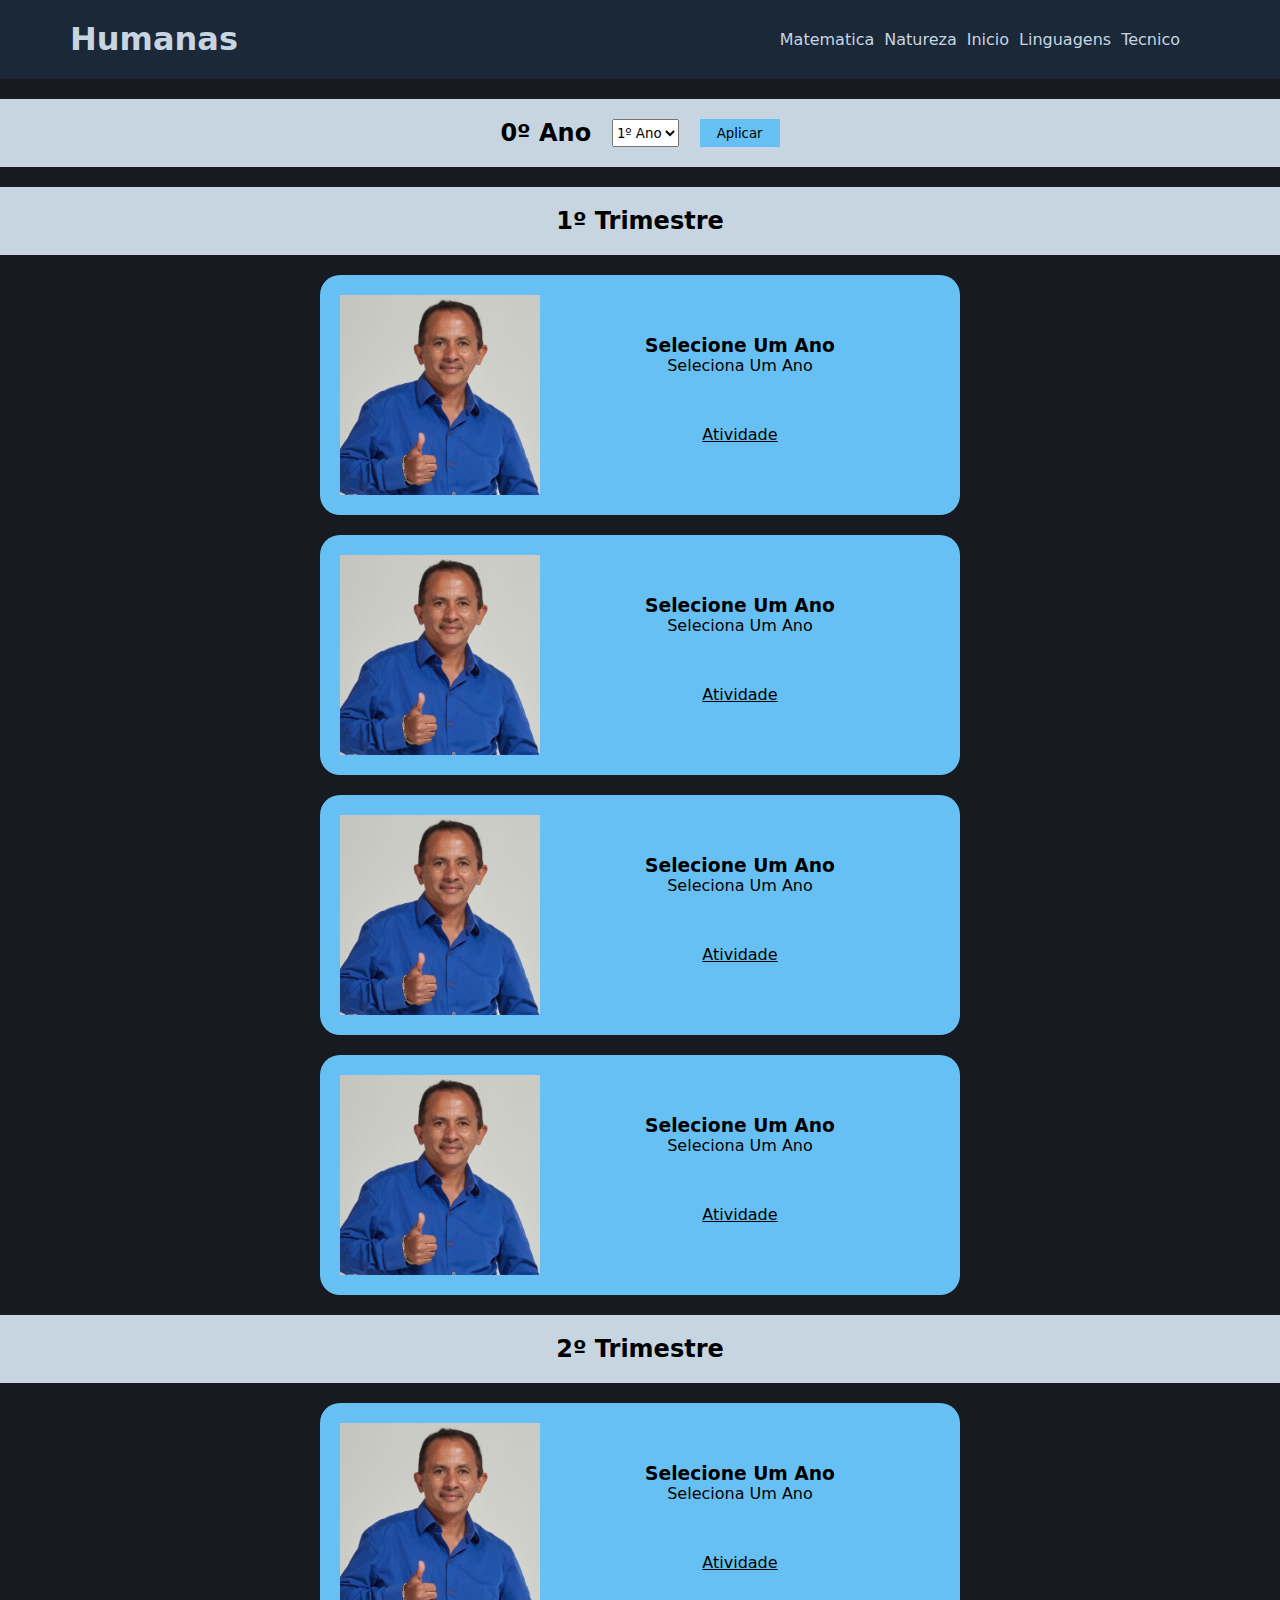
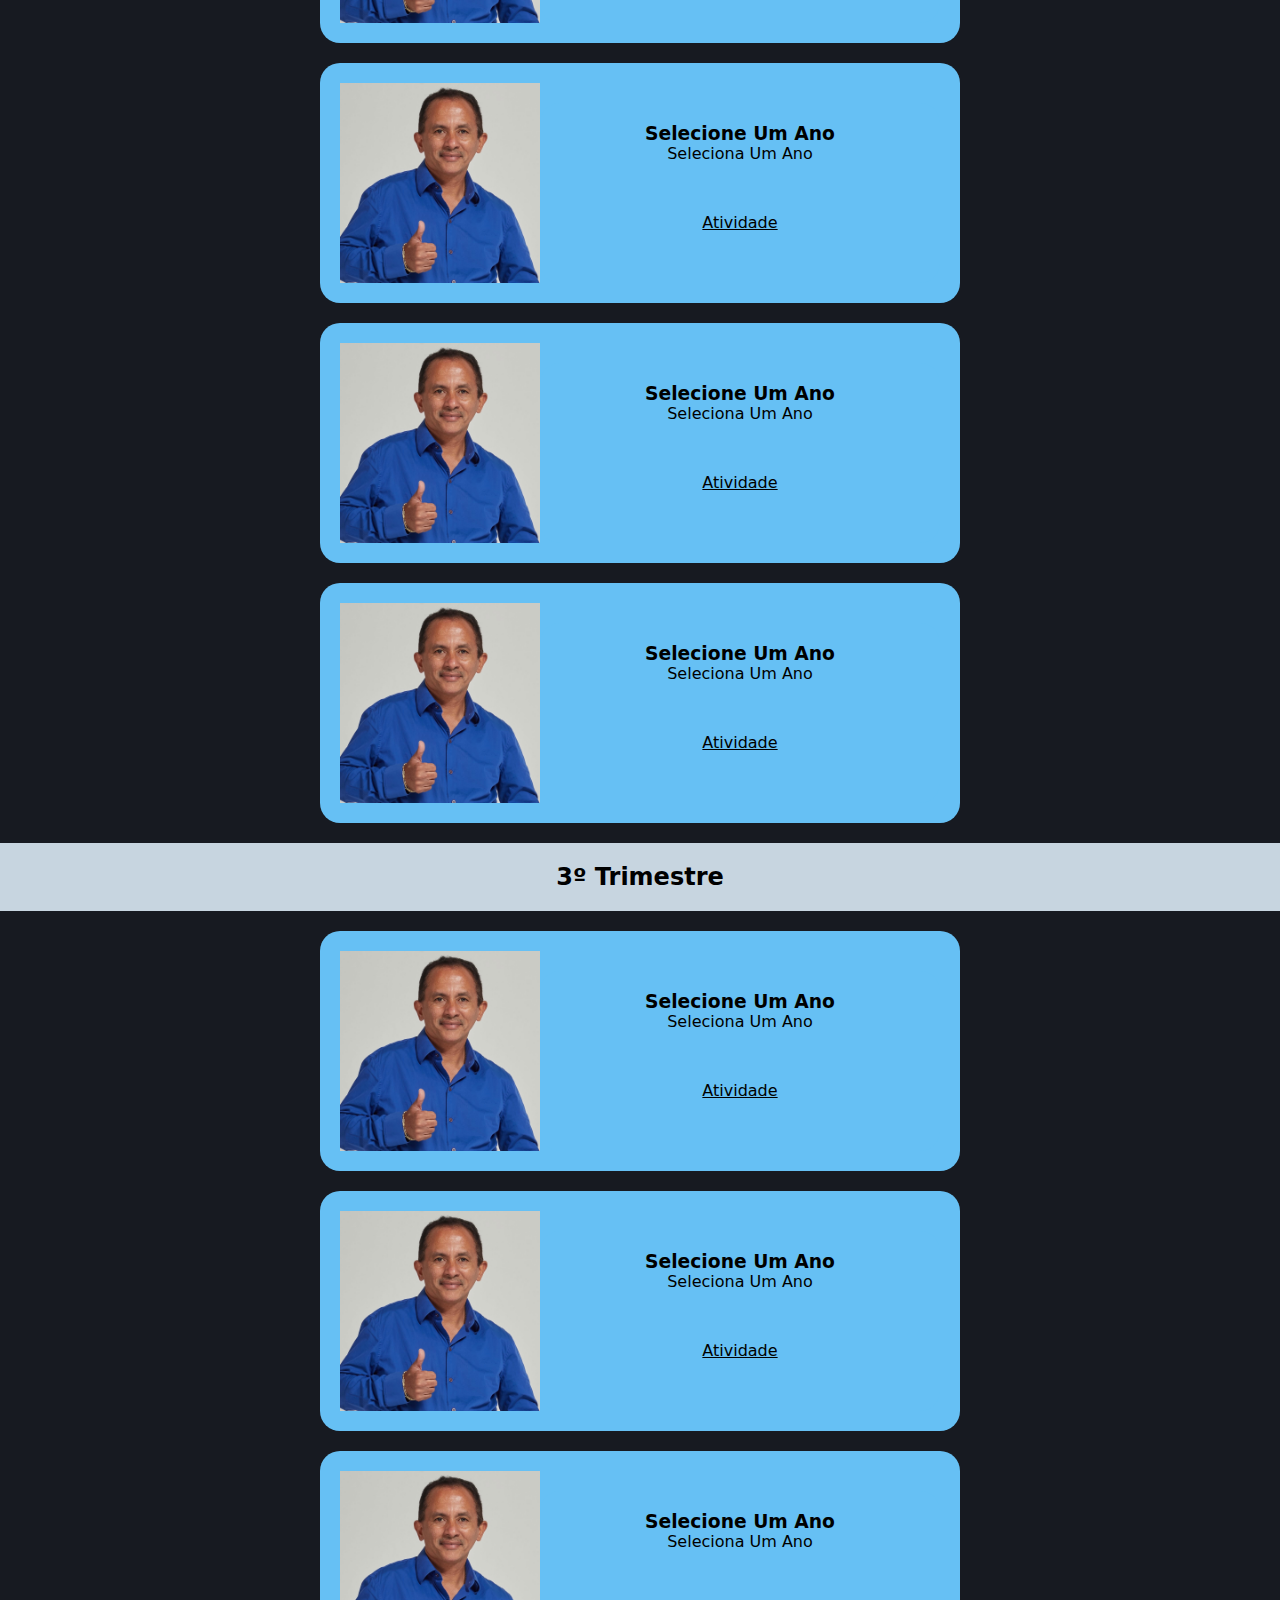
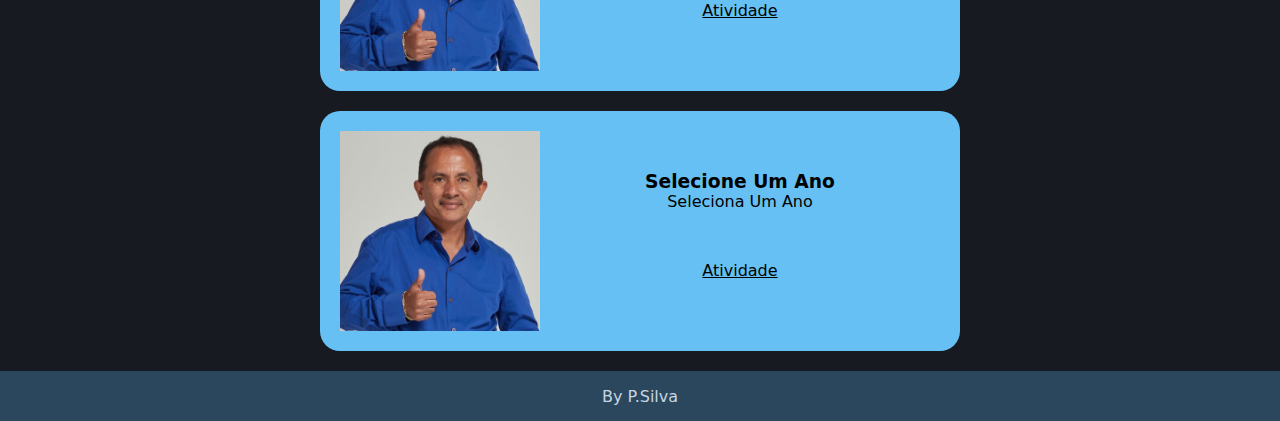
<file: paginas/Humanas.html>
<!DOCTYPE html>
<html lang="pt-br">
<head>
    <meta charset="UTF-8">
    <meta name="viewport" content="width=device-width, initial-scale=1.0">
    <title>Matematica</title>
    <link rel="stylesheet" href="../CSS/StyleHu.css">
    <script src="../JavaScript/ScriptHu.js"></script>
</head>
<body>
    <header class="Header">
        <h1>Humanas</h1>
        <div class="Links">
            <a href="./Matematica.html">Matematica</a>
            <a href="./Natureza.html">Natureza</a>
            <a href="../index.html">Inicio</a>
            <a href="./Linguagens.html">Linguagens</a>
            <a href="./Tecnico.html">Tecnico</a>
        </div>
    </header>

    <!--Separação 01-->

    <section class="Separation">
        <div>
        <h2 id="Ano">0º Ano</h2>

        <select name="" id="Anos">
            <Option value="opcao1">1º Ano</Option>
            <Option value="opcao2">2º Ano</Option>
            <Option value="opcao3">3º Ano</Option>
        </select>

        <button onclick="Ano()">Aplicar</button>

        </div>

    </section>

    <section class="Separation">
        <h2>1º Trimestre</h2>
    </section>

    <!--Atividade 01-->

    <section class="Atv">
        <div>
            <img id="Atv01_Img" src="../assets/Test.jpg" alt="">
            <div>
                <h3 id="Atv01_Titulo">Selecione Um Ano</h3>
                <p id="Atv01_Paragrafo">Seleciona Um Ano</p>
                <a id="Atv01_A" href="" target="_blank">Atividade</a>
            </div>
        </div>
    </section>
    
    <!--Atividade 02-->

    <section class="Atv">
        <div>
            <img id="Atv02_Img" src="../assets/Test.jpg" alt="">
            <div>
                <h3 id="Atv02_Titulo">Selecione Um Ano</h3>
                <p id="Atv02_Paragrafo">Seleciona Um Ano</p>
                <a id="Atv02_A" href="" target="_blank">Atividade</a>
            </div>
        </div>
    </section>

    <!--Atividade 03-->

    <section class="Atv">
        <div>
            <img id="Atv03_Img" src="../assets/Test.jpg" alt="">
            <div>
                <h3 id="Atv03_Titulo">Selecione Um Ano</h3>
                <p id="Atv03_Paragrafo">Seleciona Um Ano</p>
                <a id="Atv03_A" href="" target="_blank">Atividade</a>
            </div>
        </div>
    </section>

    <!--Atividade 04-->

    <section class="Atv">
        <div>
            <img id="Atv04_Img" src="../assets/Test.jpg" alt="">
            <div>
                <h3 id="Atv04_Titulo">Selecione Um Ano</h3>
                <p id="Atv04_Paragrafo">Seleciona Um Ano</p>
                <a id="Atv04_A" href="" target="_blank">Atividade</a>
            </div>
        </div>
    </section>
    
    <!--Separação 02-->

    <section class="Separation">
        <h2>2º Trimestre</h2>
    </section>
    
    <!--Atividade 05-->

    <section class="Atv">
        <div>
            <img id="Atv05_Img" src="../assets/Test.jpg" alt="">
            <div>
                <h3 id="Atv05_Titulo">Selecione Um Ano</h3>
                <p id="Atv05_Paragrafo">Seleciona Um Ano</p>
                <a id="Atv05_A" href="" target="_blank">Atividade</a>
            </div>
        </div>
    </section>
    
    <!--Atividade 06-->

    <section class="Atv">
        <div>
            <img id="Atv06_Img" src="../assets/Test.jpg" alt="">
            <div>
                <h3 id="Atv06_Titulo">Selecione Um Ano</h3>
                <p id="Atv06_Paragrafo">Seleciona Um Ano</p>
                <a id="Atv06_A" href="" target="_blank">Atividade</a>
            </div>
        </div>
    </section>

    <!--Atividade 07-->

    <section class="Atv">
        <div>
            <img id="Atv07_Img" src="../assets/Test.jpg" alt="">
            <div>
                <h3 id="Atv07_Titulo">Selecione Um Ano</h3>
                <p id="Atv07_Paragrafo">Seleciona Um Ano</p>
                <a id="Atv07_A" href="" target="_blank">Atividade</a>
            </div>
        </div>
    </section>

    <!--Atividade 08-->

    <section class="Atv">
        <div>
            <img id="Atv08_Img" src="../assets/Test.jpg" alt="">
            <div>
                <h3 id="Atv08_Titulo">Selecione Um Ano</h3>
                <p id="Atv08_Paragrafo">Seleciona Um Ano</p>
                <a id="Atv08_A" href="" target="_blank">Atividade</a>
            </div>
        </div>
    </section>
    
    <!--Separação 03-->

    <section class="Separation">
        <h2>3º Trimestre</h2>
    </section>

    <!--Atividade 09-->

    <section class="Atv">
        <div>
            <img id="Atv09_Img" src="../assets/Test.jpg" alt="">
            <div>
                <h3 id="Atv09_Titulo">Selecione Um Ano</h3>
                <p id="Atv09_Paragrafo">Seleciona Um Ano</p>
                <a id="Atv09_A" href="" target="_blank">Atividade</a>
            </div>
        </div>
    </section>
    
    <!--Atividade 10-->

    <section class="Atv">
        <div>
            <img id="Atv10_Img" src="../assets/Test.jpg" alt="">
            <div>
                <h3 id="Atv10_Titulo">Selecione Um Ano</h3>
                <p id="Atv10_Paragrafo">Seleciona Um Ano</p>
                <a id="Atv10_A" href="" target="_blank">Atividade</a>
            </div>
        </div>
    </section>
    
    <!--Atividade 11-->

    <section class="Atv">
        <div>
            <img id="Atv11_Img" src="../assets/Test.jpg" alt="">
            <div>
                <h3 id="Atv11_Titulo">Selecione Um Ano</h3>
                <p id="Atv11_Paragrafo">Seleciona Um Ano</p>
                <a id="Atv11_A" href="" target="_blank">Atividade</a>
            </div>
        </div>
    </section>

    <!--Atividade 12-->

    <section class="Atv">
        <div>
            <img id="Atv12_Img" src="../assets/Test.jpg" alt="">
            <div>
                <h3 id="Atv12_Titulo">Selecione Um Ano</h3>
                <p id="Atv12_Paragrafo">Seleciona Um Ano</p>
                <a id="Atv12_A" href="" target="_blank">Atividade</a>
            </div>
        </div>
    </section>




    <!--Footer--> 

    <footer class="Footer">
        <p>By P.Silva</p>
    </footer>
</body>
</html>
</file>
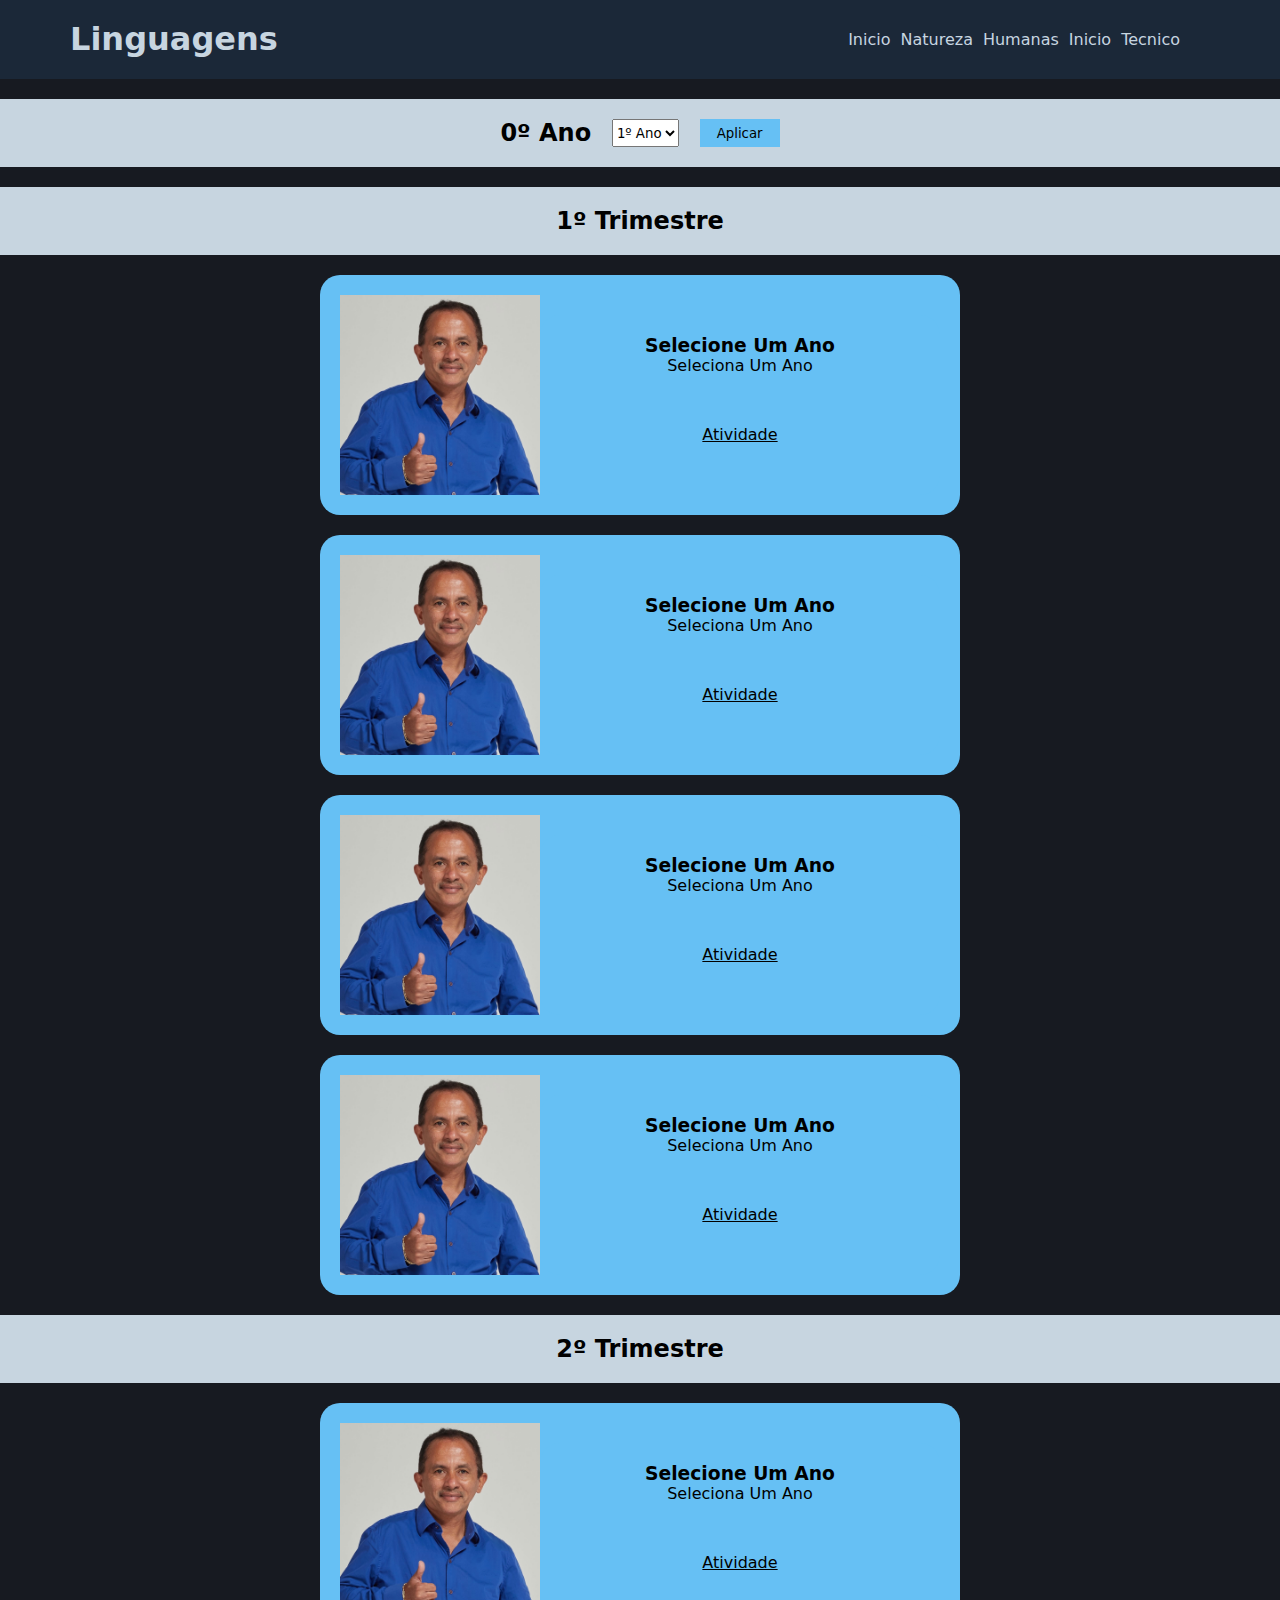
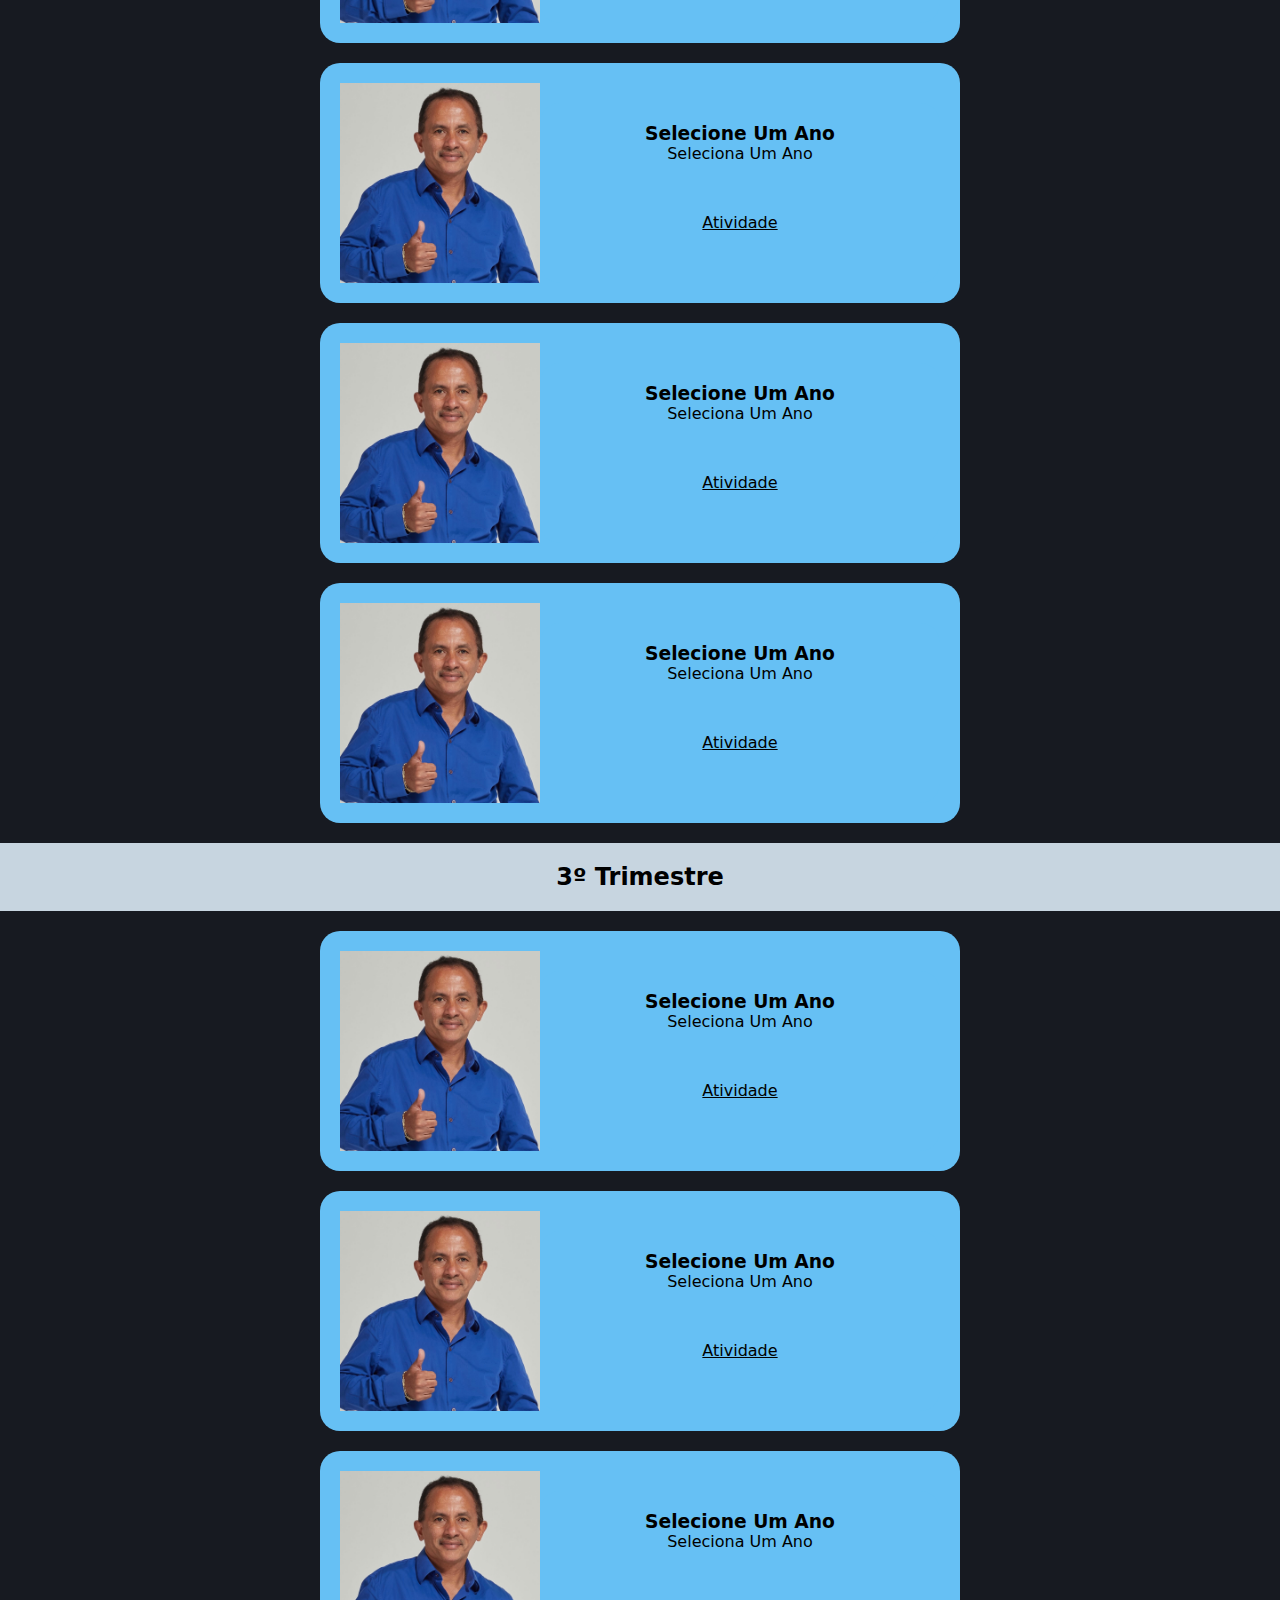
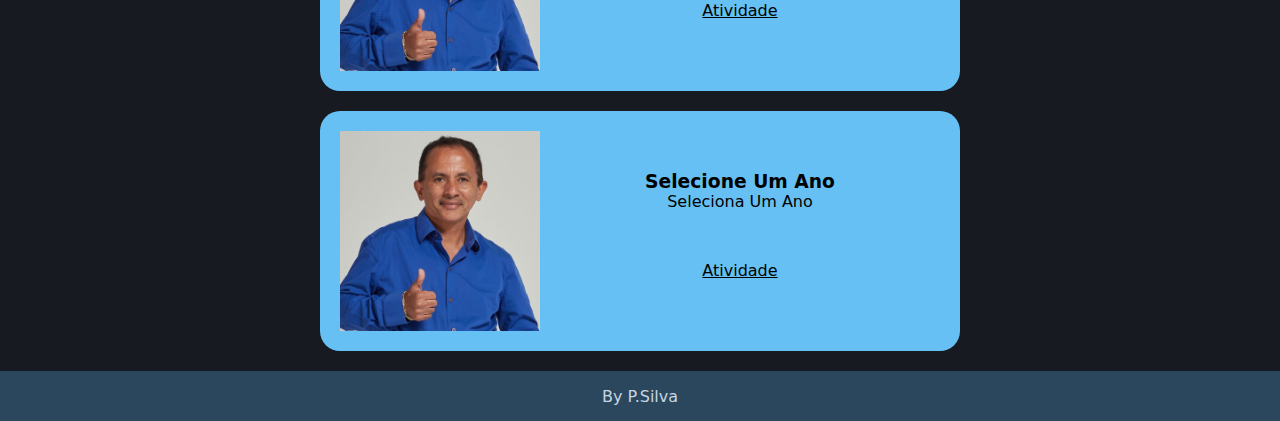
<file: paginas/Linguagens.html>
<!DOCTYPE html>
<html lang="pt-br">
<head>
    <meta charset="UTF-8">
    <meta name="viewport" content="width=device-width, initial-scale=1.0">
    <title>Matematica</title>
    <link rel="stylesheet" href="../CSS/StyleLin.css">
    <script src="../JavaScript/ScriptLin.js"></script>
</head>
<body>
    <header class="Header">
        <h1>Linguagens</h1>
        <div class="Links">
            <a href="../index.html">Inicio</a>
            <a href="./Natureza.html">Natureza</a>
            <a href="./Humanas.html">Humanas</a>
            <a href="../index.html">Inicio</a>
            <a href="./Tecnico.html">Tecnico</a>
        </div>
    </header>

    <!--Separação 01-->

    <section class="Separation">
        <div>
        <h2 id="Ano">0º Ano</h2>

        <select name="" id="Anos">
            <Option value="opcao1">1º Ano</Option>
            <Option value="opcao2">2º Ano</Option>
            <Option value="opcao3">3º Ano</Option>
        </select>

        <button onclick="Ano()">Aplicar</button>

        </div>

    </section>

    <section class="Separation">
        <h2>1º Trimestre</h2>
    </section>

    <!--Atividade 01-->

    <section class="Atv">
        <div>
            <img id="Atv01_Img" src="../assets/Test.jpg" alt="">
            <div>
                <h3 id="Atv01_Titulo">Selecione Um Ano</h3>
                <p id="Atv01_Paragrafo">Seleciona Um Ano</p>
                <a id="Atv01_A" href="" target="_blank">Atividade</a>
            </div>
        </div>
    </section>
    
    <!--Atividade 02-->

    <section class="Atv">
        <div>
            <img id="Atv02_Img" src="../assets/Test.jpg" alt="">
            <div>
                <h3 id="Atv02_Titulo">Selecione Um Ano</h3>
                <p id="Atv02_Paragrafo">Seleciona Um Ano</p>
                <a id="Atv02_A" href="" target="_blank">Atividade</a>
            </div>
        </div>
    </section>

    <!--Atividade 03-->

    <section class="Atv">
        <div>
            <img id="Atv03_Img" src="../assets/Test.jpg" alt="">
            <div>
                <h3 id="Atv03_Titulo">Selecione Um Ano</h3>
                <p id="Atv03_Paragrafo">Seleciona Um Ano</p>
                <a id="Atv03_A" href="" target="_blank">Atividade</a>
            </div>
        </div>
    </section>

    <!--Atividade 04-->

    <section class="Atv">
        <div>
            <img id="Atv04_Img" src="../assets/Test.jpg" alt="">
            <div>
                <h3 id="Atv04_Titulo">Selecione Um Ano</h3>
                <p id="Atv04_Paragrafo">Seleciona Um Ano</p>
                <a id="Atv04_A" href="" target="_blank">Atividade</a>
            </div>
        </div>
    </section>
    
    <!--Separação 02-->

    <section class="Separation">
        <h2>2º Trimestre</h2>
    </section>
    
    <!--Atividade 05-->

    <section class="Atv">
        <div>
            <img id="Atv05_Img" src="../assets/Test.jpg" alt="">
            <div>
                <h3 id="Atv05_Titulo">Selecione Um Ano</h3>
                <p id="Atv05_Paragrafo">Seleciona Um Ano</p>
                <a id="Atv05_A" href="" target="_blank">Atividade</a>
            </div>
        </div>
    </section>
    
    <!--Atividade 06-->

    <section class="Atv">
        <div>
            <img id="Atv06_Img" src="../assets/Test.jpg" alt="">
            <div>
                <h3 id="Atv06_Titulo">Selecione Um Ano</h3>
                <p id="Atv06_Paragrafo">Seleciona Um Ano</p>
                <a id="Atv06_A" href="" target="_blank">Atividade</a>
            </div>
        </div>
    </section>

    <!--Atividade 07-->

    <section class="Atv">
        <div>
            <img id="Atv07_Img" src="../assets/Test.jpg" alt="">
            <div>
                <h3 id="Atv07_Titulo">Selecione Um Ano</h3>
                <p id="Atv07_Paragrafo">Seleciona Um Ano</p>
                <a id="Atv07_A" href="" target="_blank">Atividade</a>
            </div>
        </div>
    </section>

    <!--Atividade 08-->

    <section class="Atv">
        <div>
            <img id="Atv08_Img" src="../assets/Test.jpg" alt="">
            <div>
                <h3 id="Atv08_Titulo">Selecione Um Ano</h3>
                <p id="Atv08_Paragrafo">Seleciona Um Ano</p>
                <a id="Atv08_A" href="" target="_blank">Atividade</a>
            </div>
        </div>
    </section>
    
    <!--Separação 03-->

    <section class="Separation">
        <h2>3º Trimestre</h2>
    </section>

    <!--Atividade 09-->

    <section class="Atv">
        <div>
            <img id="Atv09_Img" src="../assets/Test.jpg" alt="">
            <div>
                <h3 id="Atv09_Titulo">Selecione Um Ano</h3>
                <p id="Atv09_Paragrafo">Seleciona Um Ano</p>
                <a id="Atv09_A" href="" target="_blank">Atividade</a>
            </div>
        </div>
    </section>
    
    <!--Atividade 10-->

    <section class="Atv">
        <div>
            <img id="Atv10_Img" src="../assets/Test.jpg" alt="">
            <div>
                <h3 id="Atv10_Titulo">Selecione Um Ano</h3>
                <p id="Atv10_Paragrafo">Seleciona Um Ano</p>
                <a id="Atv10_A" href="" target="_blank">Atividade</a>
            </div>
        </div>
    </section>
    
    <!--Atividade 11-->

    <section class="Atv">
        <div>
            <img id="Atv11_Img" src="../assets/Test.jpg" alt="">
            <div>
                <h3 id="Atv11_Titulo">Selecione Um Ano</h3>
                <p id="Atv11_Paragrafo">Seleciona Um Ano</p>
                <a id="Atv11_A" href="" target="_blank">Atividade</a>
            </div>
        </div>
    </section>

    <!--Atividade 12-->

    <section class="Atv">
        <div>
            <img id="Atv12_Img" src="../assets/Test.jpg" alt="">
            <div>
                <h3 id="Atv12_Titulo">Selecione Um Ano</h3>
                <p id="Atv12_Paragrafo">Seleciona Um Ano</p>
                <a id="Atv12_A" href="" target="_blank">Atividade</a>
            </div>
        </div>
    </section>




    <!--Footer--> 

    <footer class="Footer">
        <p>By P.Silva</p>
    </footer>
</body>
</html>
</file>
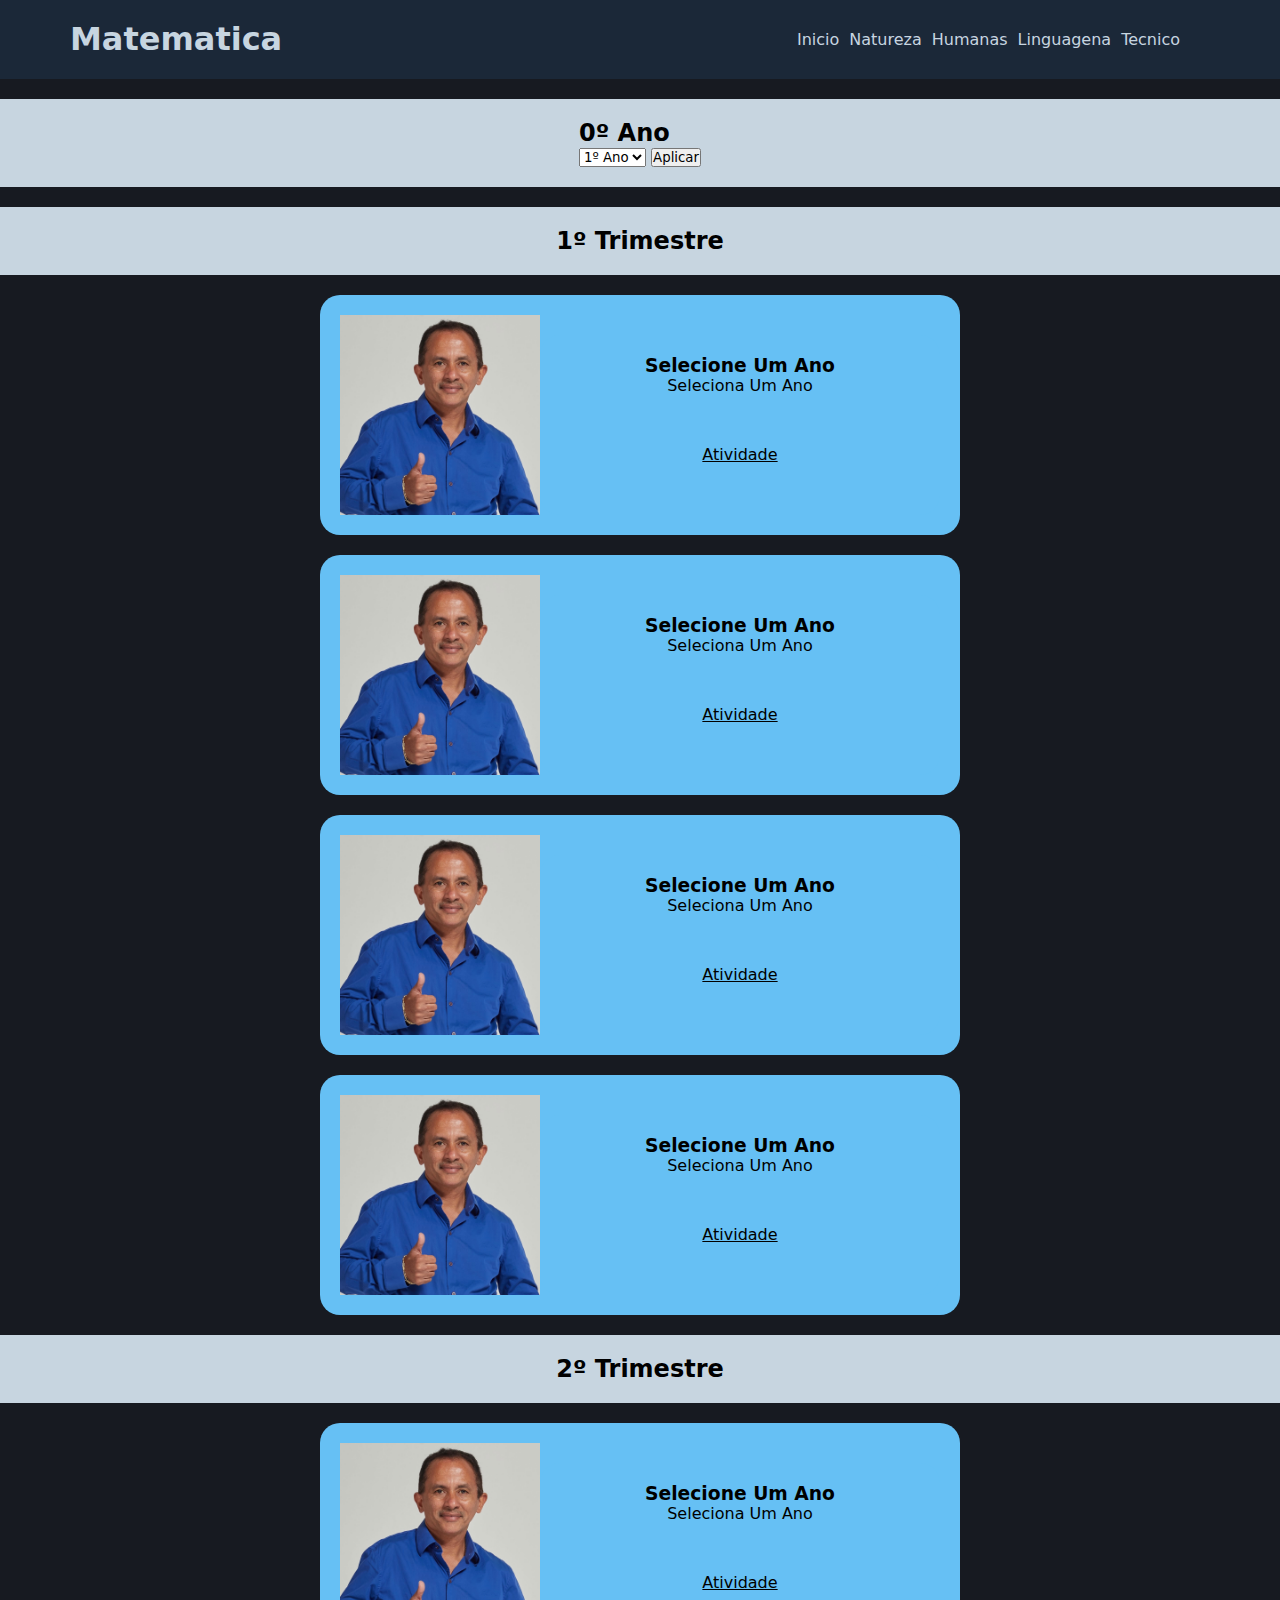
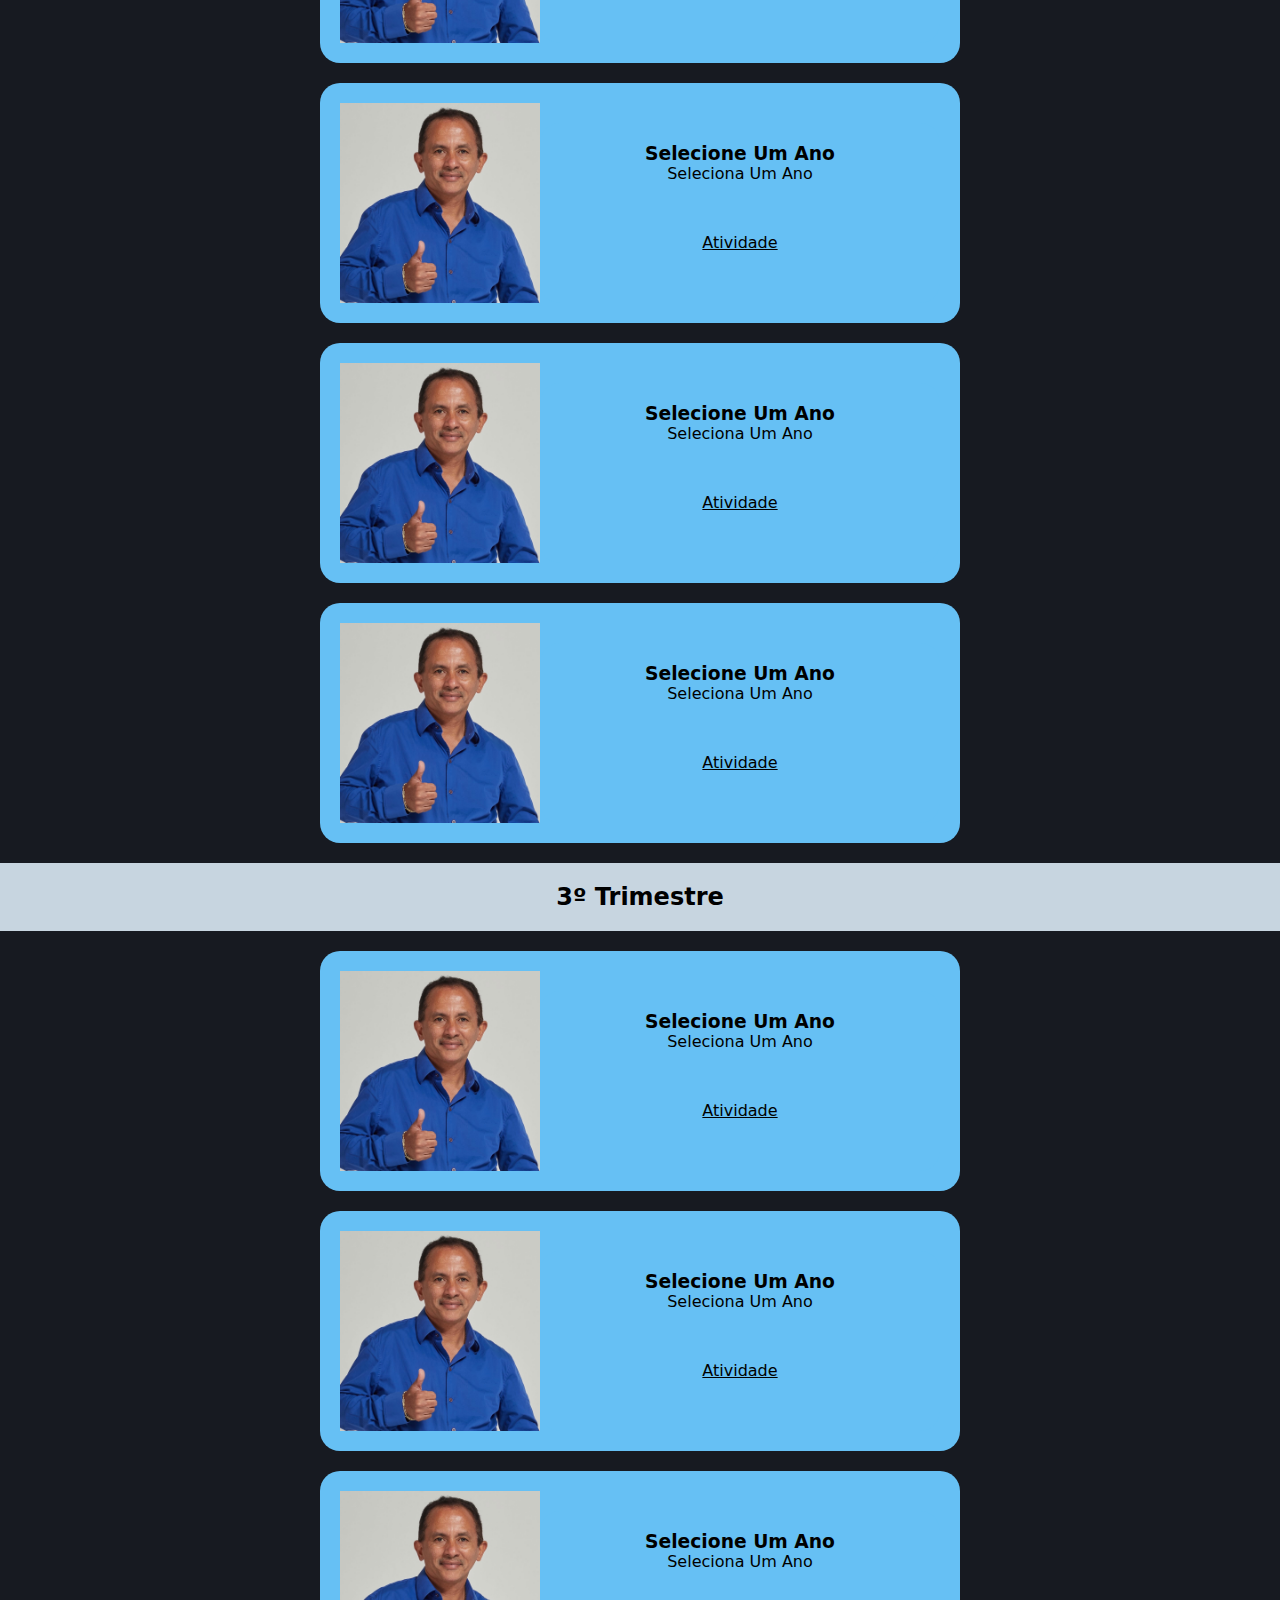
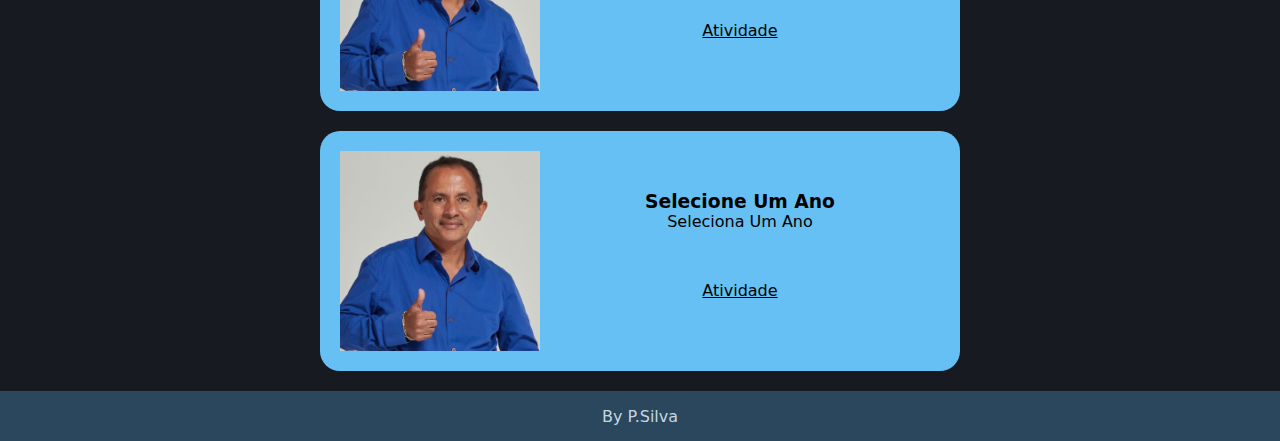
<file: paginas/Matematica.html>
<!DOCTYPE html>
<html lang="pt-br">
<head>
    <meta charset="UTF-8">
    <meta name="viewport" content="width=device-width, initial-scale=1.0">
    <title>Matematica</title>
    <link rel="stylesheet" href="../CSS/StyleMat.css">
    <script src="../JavaScript/ScriptMat.js"></script>
</head>
<body>
    <header class="Header">
        <h1>Matematica</h1>
        <div class="Links">
            <a href="../index.html">Inicio</a>
            <a href="./Natureza.html">Natureza</a>
            <a href="./Humanas.html">Humanas</a>
            <a href="./Linguagens.html">Linguagena</a>
            <a href="./Tecnico.html">Tecnico</a>
        </div>
    </header>

    <!--Separação 01-->

    <section class="Separation">
        <div>
        <h2 id="Ano">0º Ano</h2>

        <select name="" id="Anos">
            <Option value="opcao1">1º Ano</Option>
            <Option value="opcao2">2º Ano</Option>
            <Option value="opcao3">3º Ano</Option>
        </select>

        <button onclick="Ano()">Aplicar</button>

        </div>

    </section>

    <section class="Separation">
        <h2>1º Trimestre</h2>
    </section>

    <!--Atividade 01-->

    <section class="Atv">
        <div>
            <img id="Atv01_Img" src="../assets/Test.jpg" alt="">
            <div>
                <h3 id="Atv01_Titulo">Selecione Um Ano</h3>
                <p id="Atv01_Paragrafo">Seleciona Um Ano</p>
                <a id="Atv01_A" href="" target="_blank">Atividade</a>
            </div>
        </div>
    </section>
    
    <!--Atividade 02-->

    <section class="Atv">
        <div>
            <img id="Atv02_Img" src="../assets/Test.jpg" alt="">
            <div>
                <h3 id="Atv02_Titulo">Selecione Um Ano</h3>
                <p id="Atv02_Paragrafo">Seleciona Um Ano</p>
                <a id="Atv02_A" href="" target="_blank">Atividade</a>
            </div>
        </div>
    </section>

    <!--Atividade 03-->

    <section class="Atv">
        <div>
            <img id="Atv03_Img" src="../assets/Test.jpg" alt="">
            <div>
                <h3 id="Atv03_Titulo">Selecione Um Ano</h3>
                <p id="Atv03_Paragrafo">Seleciona Um Ano</p>
                <a id="Atv03_A" href="" target="_blank">Atividade</a>
            </div>
        </div>
    </section>

    <!--Atividade 04-->

    <section class="Atv">
        <div>
            <img id="Atv04_Img" src="../assets/Test.jpg" alt="">
            <div>
                <h3 id="Atv04_Titulo">Selecione Um Ano</h3>
                <p id="Atv04_Paragrafo">Seleciona Um Ano</p>
                <a id="Atv04_A" href="" target="_blank">Atividade</a>
            </div>
        </div>
    </section>
    
    <!--Separação 02-->

    <section class="Separation">
        <h2>2º Trimestre</h2>
    </section>
    
    <!--Atividade 05-->

    <section class="Atv">
        <div>
            <img id="Atv05_Img" src="../assets/Test.jpg" alt="">
            <div>
                <h3 id="Atv05_Titulo">Selecione Um Ano</h3>
                <p id="Atv05_Paragrafo">Seleciona Um Ano</p>
                <a id="Atv05_A" href="" target="_blank">Atividade</a>
            </div>
        </div>
    </section>
    
    <!--Atividade 06-->

    <section class="Atv">
        <div>
            <img id="Atv06_Img" src="../assets/Test.jpg" alt="">
            <div>
                <h3 id="Atv06_Titulo">Selecione Um Ano</h3>
                <p id="Atv06_Paragrafo">Seleciona Um Ano</p>
                <a id="Atv06_A" href="" target="_blank">Atividade</a>
            </div>
        </div>
    </section>

    <!--Atividade 07-->

    <section class="Atv">
        <div>
            <img id="Atv07_Img" src="../assets/Test.jpg" alt="">
            <div>
                <h3 id="Atv07_Titulo">Selecione Um Ano</h3>
                <p id="Atv07_Paragrafo">Seleciona Um Ano</p>
                <a id="Atv07_A" href="" target="_blank">Atividade</a>
            </div>
        </div>
    </section>

    <!--Atividade 08-->

    <section class="Atv">
        <div>
            <img id="Atv08_Img" src="../assets/Test.jpg" alt="">
            <div>
                <h3 id="Atv08_Titulo">Selecione Um Ano</h3>
                <p id="Atv08_Paragrafo">Seleciona Um Ano</p>
                <a id="Atv08_A" href="" target="_blank">Atividade</a>
            </div>
        </div>
    </section>
    
    <!--Separação 03-->

    <section class="Separation">
        <h2>3º Trimestre</h2>
    </section>

    <!--Atividade 09-->

    <section class="Atv">
        <div>
            <img id="Atv09_Img" src="../assets/Test.jpg" alt="">
            <div>
                <h3 id="Atv09_Titulo">Selecione Um Ano</h3>
                <p id="Atv09_Paragrafo">Seleciona Um Ano</p>
                <a id="Atv09_A" href="" target="_blank">Atividade</a>
            </div>
        </div>
    </section>
    
    <!--Atividade 10-->

    <section class="Atv">
        <div>
            <img id="Atv10_Img" src="../assets/Test.jpg" alt="">
            <div>
                <h3 id="Atv10_Titulo">Selecione Um Ano</h3>
                <p id="Atv10_Paragrafo">Seleciona Um Ano</p>
                <a id="Atv10_A" href="" target="_blank">Atividade</a>
            </div>
        </div>
    </section>
    
    <!--Atividade 11-->

    <section class="Atv">
        <div>
            <img id="Atv11_Img" src="../assets/Test.jpg" alt="">
            <div>
                <h3 id="Atv11_Titulo">Selecione Um Ano</h3>
                <p id="Atv11_Paragrafo">Seleciona Um Ano</p>
                <a id="Atv11_A" href="" target="_blank">Atividade</a>
            </div>
        </div>
    </section>

    <!--Atividade 12-->

    <section class="Atv">
        <div>
            <img id="Atv12_Img" src="../assets/Test.jpg" alt="">
            <div>
                <h3 id="Atv12_Titulo">Selecione Um Ano</h3>
                <p id="Atv12_Paragrafo">Seleciona Um Ano</p>
                <a id="Atv12_A" href="" target="_blank">Atividade</a>
            </div>
        </div>
    </section>




    <!--Footer--> 

    <footer class="Footer">
        <p>By P.Silva</p>
    </footer>
</body>
</html>
</file>
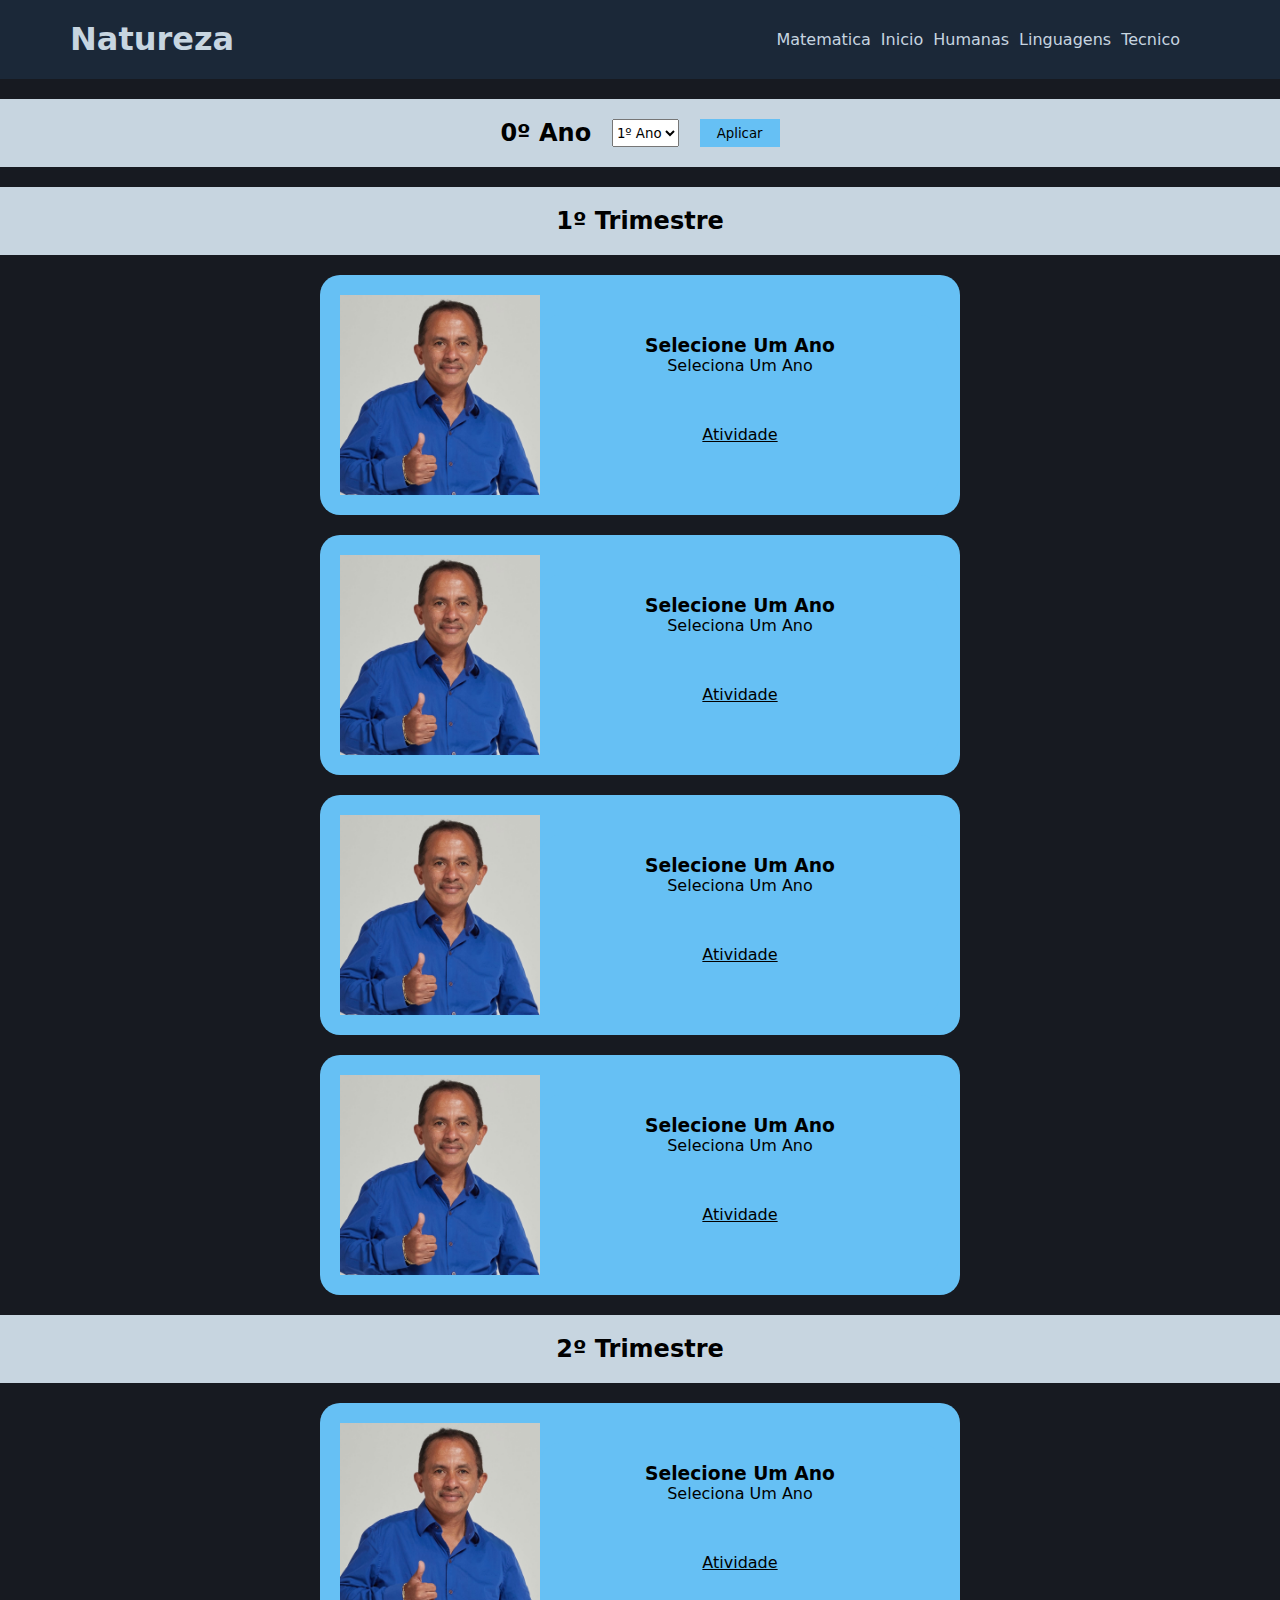
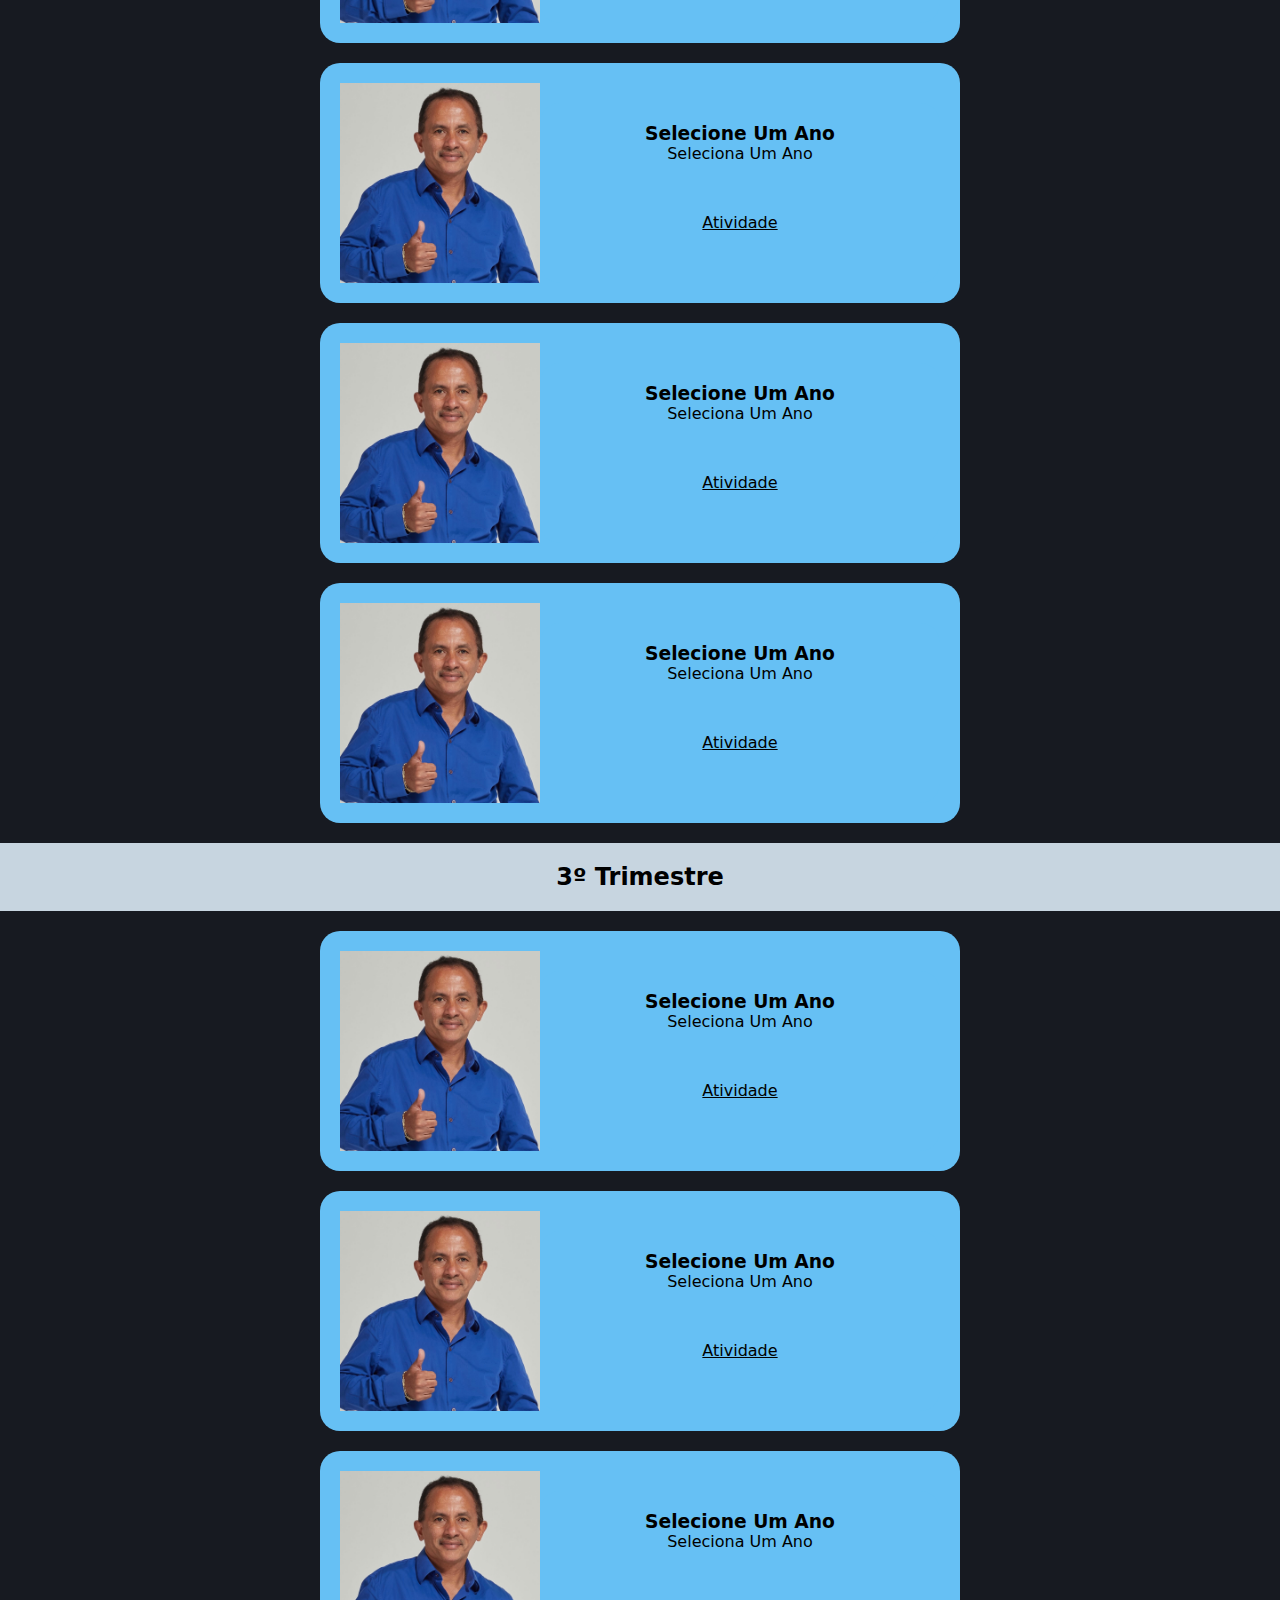
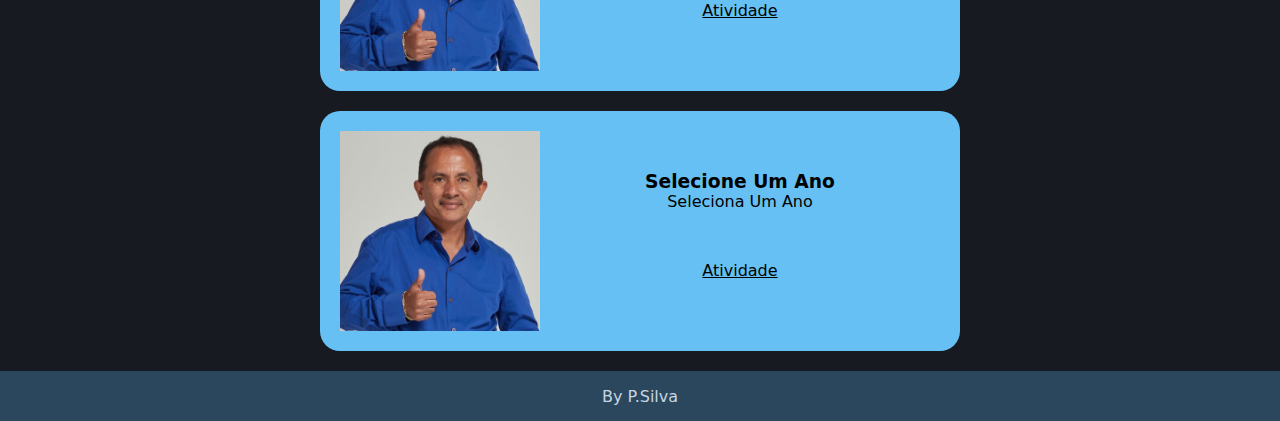
<file: paginas/Natureza.html>
<!DOCTYPE html>
<html lang="pt-br">
<head>
    <meta charset="UTF-8">
    <meta name="viewport" content="width=device-width, initial-scale=1.0">
    <title>Matematica</title>
    <link rel="stylesheet" href="../CSS/StyleNat.css">
    <script src="../JavaScript/ScriptNat.js"></script>
</head>
<body>
    <header class="Header">
        <h1>Natureza</h1>
        <div class="Links">
            <a href="./Matematica.html">Matematica</a>
            <a href="../index.html">Inicio</a>
            <a href="./Humanas.html">Humanas</a>
            <a href="./Linguagens.html">Linguagens</a>
            <a href="./Tecnico.html">Tecnico</a>
        </div>
    </header>

    <!--Separação 01-->

    <section class="Separation">
        <div>
        <h2 id="Ano">0º Ano</h2>

        <select name="" id="Anos">
            <Option value="opcao1">1º Ano</Option>
            <Option value="opcao2">2º Ano</Option>
            <Option value="opcao3">3º Ano</Option>
        </select>

        <button onclick="Ano()">Aplicar</button>

        </div>

    </section>

    <section class="Separation">
        <h2>1º Trimestre</h2>
    </section>

    <!--Atividade 01-->

    <section class="Atv">
        <div>
            <img id="Atv01_Img" src="../assets/Test.jpg" alt="">
            <div>
                <h3 id="Atv01_Titulo">Selecione Um Ano</h3>
                <p id="Atv01_Paragrafo">Seleciona Um Ano</p>
                <a id="Atv01_A" href="" target="_blank">Atividade</a>
            </div>
        </div>
    </section>
    
    <!--Atividade 02-->

    <section class="Atv">
        <div>
            <img id="Atv02_Img" src="../assets/Test.jpg" alt="">
            <div>
                <h3 id="Atv02_Titulo">Selecione Um Ano</h3>
                <p id="Atv02_Paragrafo">Seleciona Um Ano</p>
                <a id="Atv02_A" href="" target="_blank">Atividade</a>
            </div>
        </div>
    </section>

    <!--Atividade 03-->

    <section class="Atv">
        <div>
            <img id="Atv03_Img" src="../assets/Test.jpg" alt="">
            <div>
                <h3 id="Atv03_Titulo">Selecione Um Ano</h3>
                <p id="Atv03_Paragrafo">Seleciona Um Ano</p>
                <a id="Atv03_A" href="" target="_blank">Atividade</a>
            </div>
        </div>
    </section>

    <!--Atividade 04-->

    <section class="Atv">
        <div>
            <img id="Atv04_Img" src="../assets/Test.jpg" alt="">
            <div>
                <h3 id="Atv04_Titulo">Selecione Um Ano</h3>
                <p id="Atv04_Paragrafo">Seleciona Um Ano</p>
                <a id="Atv04_A" href="" target="_blank">Atividade</a>
            </div>
        </div>
    </section>
    
    <!--Separação 02-->

    <section class="Separation">
        <h2>2º Trimestre</h2>
    </section>
    
    <!--Atividade 05-->

    <section class="Atv">
        <div>
            <img id="Atv05_Img" src="../assets/Test.jpg" alt="">
            <div>
                <h3 id="Atv05_Titulo">Selecione Um Ano</h3>
                <p id="Atv05_Paragrafo">Seleciona Um Ano</p>
                <a id="Atv05_A" href="" target="_blank">Atividade</a>
            </div>
        </div>
    </section>
    
    <!--Atividade 06-->

    <section class="Atv">
        <div>
            <img id="Atv06_Img" src="../assets/Test.jpg" alt="">
            <div>
                <h3 id="Atv06_Titulo">Selecione Um Ano</h3>
                <p id="Atv06_Paragrafo">Seleciona Um Ano</p>
                <a id="Atv06_A" href="" target="_blank">Atividade</a>
            </div>
        </div>
    </section>

    <!--Atividade 07-->

    <section class="Atv">
        <div>
            <img id="Atv07_Img" src="../assets/Test.jpg" alt="">
            <div>
                <h3 id="Atv07_Titulo">Selecione Um Ano</h3>
                <p id="Atv07_Paragrafo">Seleciona Um Ano</p>
                <a id="Atv07_A" href="" target="_blank">Atividade</a>
            </div>
        </div>
    </section>

    <!--Atividade 08-->

    <section class="Atv">
        <div>
            <img id="Atv08_Img" src="../assets/Test.jpg" alt="">
            <div>
                <h3 id="Atv08_Titulo">Selecione Um Ano</h3>
                <p id="Atv08_Paragrafo">Seleciona Um Ano</p>
                <a id="Atv08_A" href="" target="_blank">Atividade</a>
            </div>
        </div>
    </section>
    
    <!--Separação 03-->

    <section class="Separation">
        <h2>3º Trimestre</h2>
    </section>

    <!--Atividade 09-->

    <section class="Atv">
        <div>
            <img id="Atv09_Img" src="../assets/Test.jpg" alt="">
            <div>
                <h3 id="Atv09_Titulo">Selecione Um Ano</h3>
                <p id="Atv09_Paragrafo">Seleciona Um Ano</p>
                <a id="Atv09_A" href="" target="_blank">Atividade</a>
            </div>
        </div>
    </section>
    
    <!--Atividade 10-->

    <section class="Atv">
        <div>
            <img id="Atv10_Img" src="../assets/Test.jpg" alt="">
            <div>
                <h3 id="Atv10_Titulo">Selecione Um Ano</h3>
                <p id="Atv10_Paragrafo">Seleciona Um Ano</p>
                <a id="Atv10_A" href="" target="_blank">Atividade</a>
            </div>
        </div>
    </section>
    
    <!--Atividade 11-->

    <section class="Atv">
        <div>
            <img id="Atv11_Img" src="../assets/Test.jpg" alt="">
            <div>
                <h3 id="Atv11_Titulo">Selecione Um Ano</h3>
                <p id="Atv11_Paragrafo">Seleciona Um Ano</p>
                <a id="Atv11_A" href="" target="_blank">Atividade</a>
            </div>
        </div>
    </section>

    <!--Atividade 12-->

    <section class="Atv">
        <div>
            <img id="Atv12_Img" src="../assets/Test.jpg" alt="">
            <div>
                <h3 id="Atv12_Titulo">Selecione Um Ano</h3>
                <p id="Atv12_Paragrafo">Seleciona Um Ano</p>
                <a id="Atv12_A" href="" target="_blank">Atividade</a>
            </div>
        </div>
    </section>




    <!--Footer--> 

    <footer class="Footer">
        <p>By P.Silva</p>
    </footer>
</body>
</html>
</file>
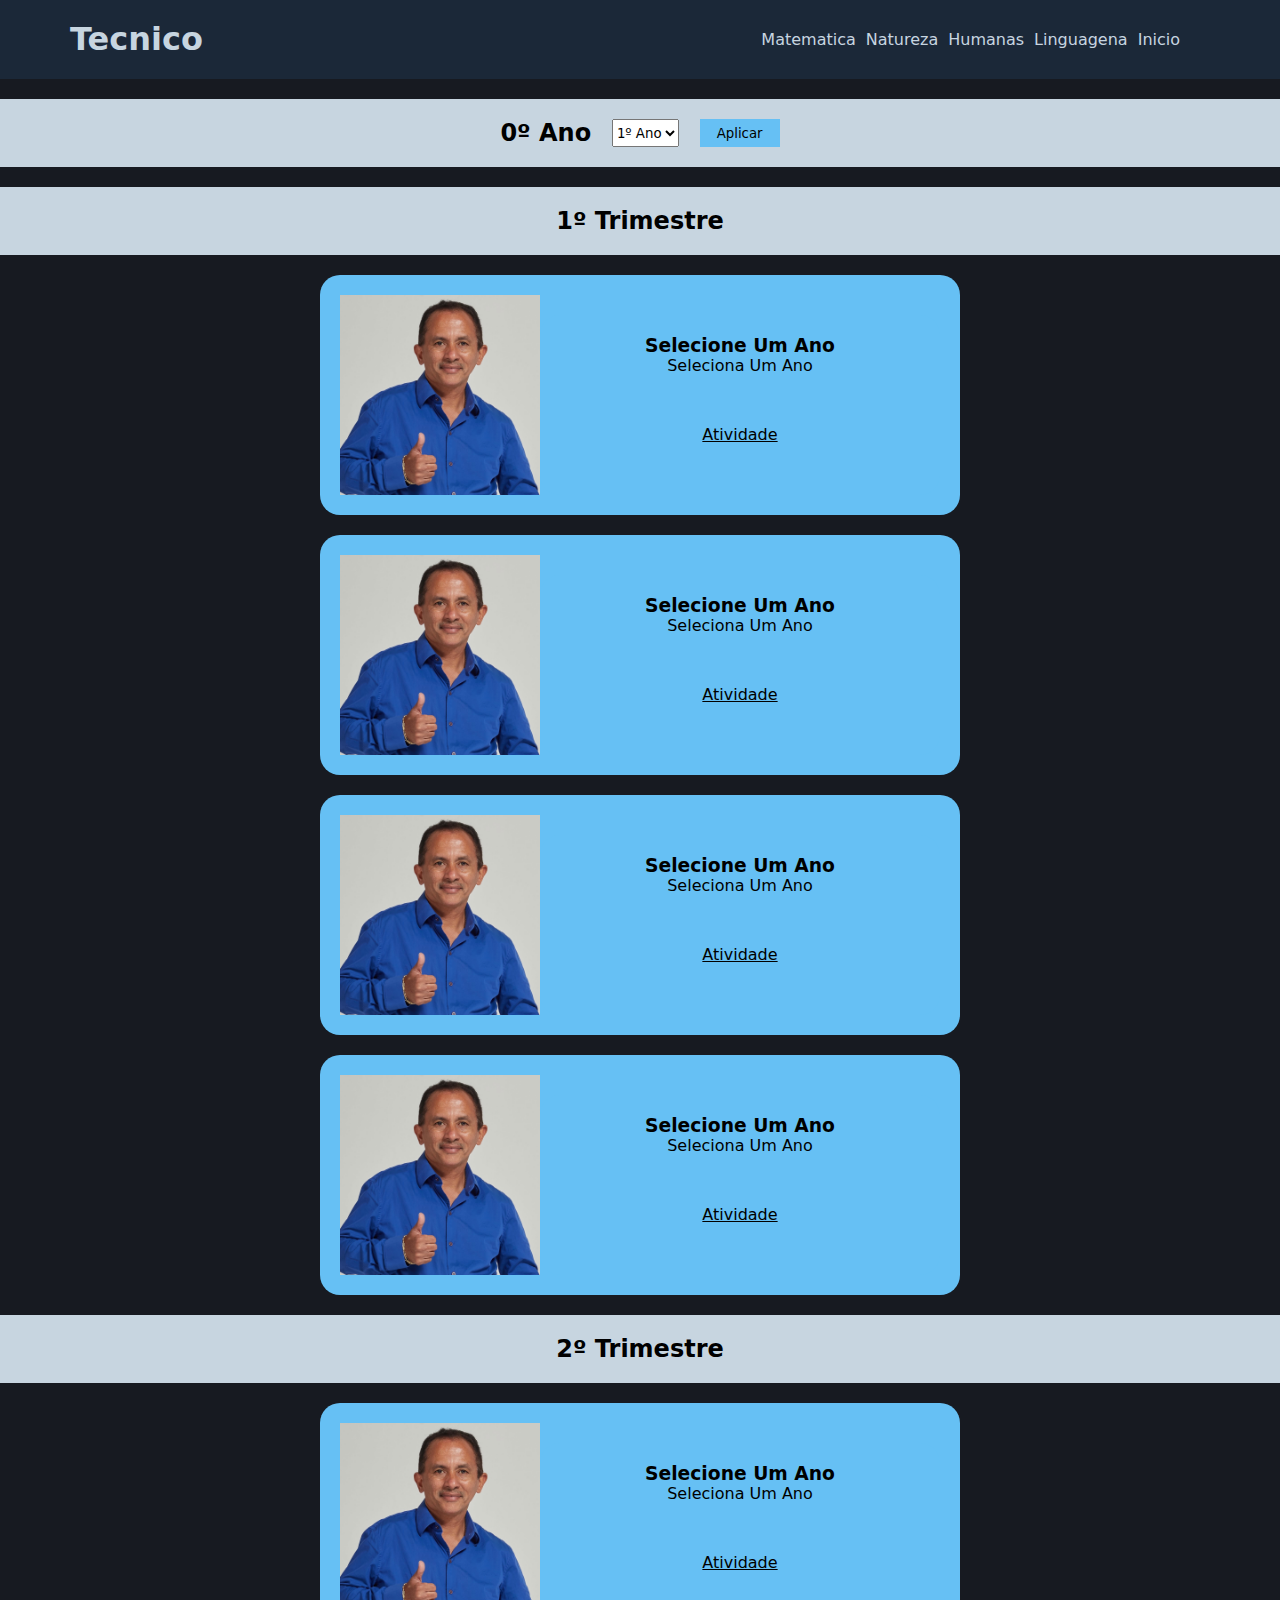
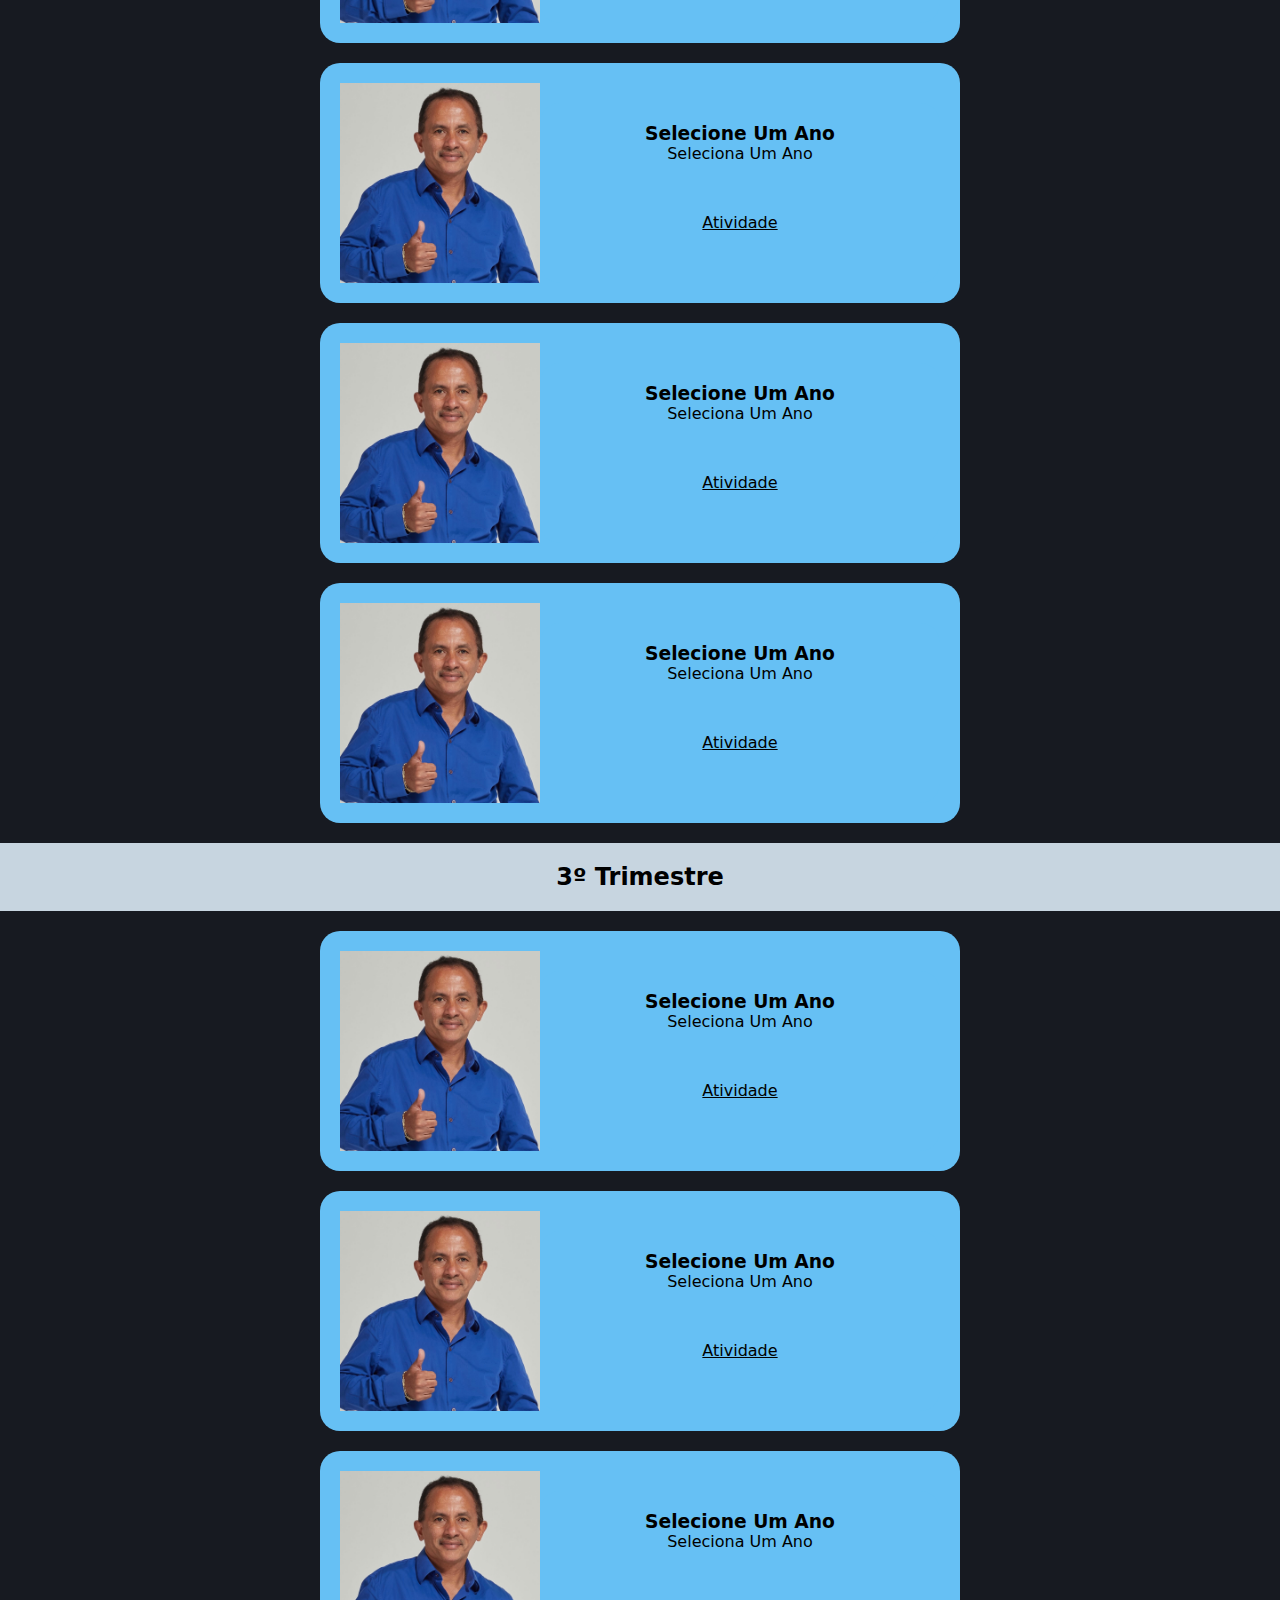
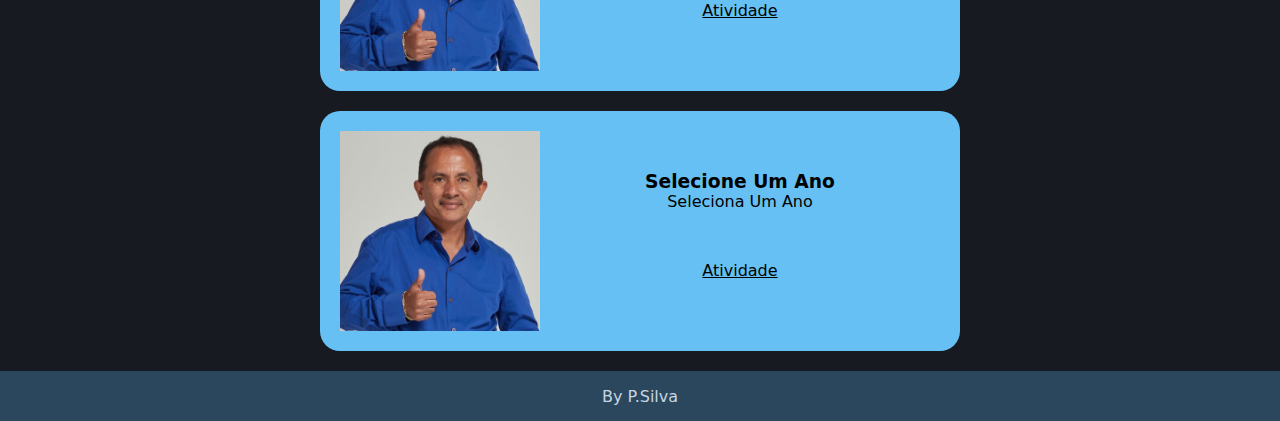
<file: paginas/Tecnico.html>
<!DOCTYPE html>
<html lang="pt-br">
<head>
    <meta charset="UTF-8">
    <meta name="viewport" content="width=device-width, initial-scale=1.0">
    <title>Matematica</title>
    <link rel="stylesheet" href="../CSS/StyleTec.css">
    <script src="../JavaScript/ScriptTec.js"></script>
</head>
<body>
    <header class="Header">
        <h1>Tecnico</h1>
        <div class="Links">
            <a href="./Matematica.html">Matematica</a>
            <a href="./Natureza.html">Natureza</a>
            <a href="./Humanas.html">Humanas</a>
            <a href="./Linguagens.html">Linguagena</a>
            <a href="../index.html">Inicio</a>
        </div>
    </header>

    <!--Separação 01-->

    <section class="Separation">
        <div>
        <h2 id="Ano">0º Ano</h2>

        <select name="" id="Anos">
            <Option value="opcao1">1º Ano</Option>
            <Option value="opcao2">2º Ano</Option>
            <Option value="opcao3">3º Ano</Option>
        </select>

        <button onclick="Ano()">Aplicar</button>

        </div>

    </section>

    <section class="Separation">
        <h2>1º Trimestre</h2>
    </section>

    <!--Atividade 01-->

    <section class="Atv">
        <div>
            <img id="Atv01_Img" src="../assets/Test.jpg" alt="">
            <div>
                <h3 id="Atv01_Titulo">Selecione Um Ano</h3>
                <p id="Atv01_Paragrafo">Seleciona Um Ano</p>
                <a id="Atv01_A" href="" target="_blank">Atividade</a>
            </div>
        </div>
    </section>
    
    <!--Atividade 02-->

    <section class="Atv">
        <div>
            <img id="Atv02_Img" src="../assets/Test.jpg" alt="">
            <div>
                <h3 id="Atv02_Titulo">Selecione Um Ano</h3>
                <p id="Atv02_Paragrafo">Seleciona Um Ano</p>
                <a id="Atv02_A" href="" target="_blank">Atividade</a>
            </div>
        </div>
    </section>

    <!--Atividade 03-->

    <section class="Atv">
        <div>
            <img id="Atv03_Img" src="../assets/Test.jpg" alt="">
            <div>
                <h3 id="Atv03_Titulo">Selecione Um Ano</h3>
                <p id="Atv03_Paragrafo">Seleciona Um Ano</p>
                <a id="Atv03_A" href="" target="_blank">Atividade</a>
            </div>
        </div>
    </section>

    <!--Atividade 04-->

    <section class="Atv">
        <div>
            <img id="Atv04_Img" src="../assets/Test.jpg" alt="">
            <div>
                <h3 id="Atv04_Titulo">Selecione Um Ano</h3>
                <p id="Atv04_Paragrafo">Seleciona Um Ano</p>
                <a id="Atv04_A" href="" target="_blank">Atividade</a>
            </div>
        </div>
    </section>
    
    <!--Separação 02-->

    <section class="Separation">
        <h2>2º Trimestre</h2>
    </section>
    
    <!--Atividade 05-->

    <section class="Atv">
        <div>
            <img id="Atv05_Img" src="../assets/Test.jpg" alt="">
            <div>
                <h3 id="Atv05_Titulo">Selecione Um Ano</h3>
                <p id="Atv05_Paragrafo">Seleciona Um Ano</p>
                <a id="Atv05_A" href="" target="_blank">Atividade</a>
            </div>
        </div>
    </section>
    
    <!--Atividade 06-->

    <section class="Atv">
        <div>
            <img id="Atv06_Img" src="../assets/Test.jpg" alt="">
            <div>
                <h3 id="Atv06_Titulo">Selecione Um Ano</h3>
                <p id="Atv06_Paragrafo">Seleciona Um Ano</p>
                <a id="Atv06_A" href="" target="_blank">Atividade</a>
            </div>
        </div>
    </section>

    <!--Atividade 07-->

    <section class="Atv">
        <div>
            <img id="Atv07_Img" src="../assets/Test.jpg" alt="">
            <div>
                <h3 id="Atv07_Titulo">Selecione Um Ano</h3>
                <p id="Atv07_Paragrafo">Seleciona Um Ano</p>
                <a id="Atv07_A" href="" target="_blank">Atividade</a>
            </div>
        </div>
    </section>

    <!--Atividade 08-->

    <section class="Atv">
        <div>
            <img id="Atv08_Img" src="../assets/Test.jpg" alt="">
            <div>
                <h3 id="Atv08_Titulo">Selecione Um Ano</h3>
                <p id="Atv08_Paragrafo">Seleciona Um Ano</p>
                <a id="Atv08_A" href="" target="_blank">Atividade</a>
            </div>
        </div>
    </section>
    
    <!--Separação 03-->

    <section class="Separation">
        <h2>3º Trimestre</h2>
    </section>

    <!--Atividade 09-->

    <section class="Atv">
        <div>
            <img id="Atv09_Img" src="../assets/Test.jpg" alt="">
            <div>
                <h3 id="Atv09_Titulo">Selecione Um Ano</h3>
                <p id="Atv09_Paragrafo">Seleciona Um Ano</p>
                <a id="Atv09_A" href="" target="_blank">Atividade</a>
            </div>
        </div>
    </section>
    
    <!--Atividade 10-->

    <section class="Atv">
        <div>
            <img id="Atv10_Img" src="../assets/Test.jpg" alt="">
            <div>
                <h3 id="Atv10_Titulo">Selecione Um Ano</h3>
                <p id="Atv10_Paragrafo">Seleciona Um Ano</p>
                <a id="Atv10_A" href="" target="_blank">Atividade</a>
            </div>
        </div>
    </section>
    
    <!--Atividade 11-->

    <section class="Atv">
        <div>
            <img id="Atv11_Img" src="../assets/Test.jpg" alt="">
            <div>
                <h3 id="Atv11_Titulo">Selecione Um Ano</h3>
                <p id="Atv11_Paragrafo">Seleciona Um Ano</p>
                <a id="Atv11_A" href="" target="_blank">Atividade</a>
            </div>
        </div>
    </section>

    <!--Atividade 12-->

    <section class="Atv">
        <div>
            <img id="Atv12_Img" src="../assets/Test.jpg" alt="">
            <div>
                <h3 id="Atv12_Titulo">Selecione Um Ano</h3>
                <p id="Atv12_Paragrafo">Seleciona Um Ano</p>
                <a id="Atv12_A" href="" target="_blank">Atividade</a>
            </div>
        </div>
    </section>




    <!--Footer--> 

    <footer class="Footer">
        <p>By P.Silva</p>
    </footer>
</body>
</html>
</file>
<file: CSS/StyleHu.css>
*{
    margin: 0;
    padding: 0;
    font-family: system-ui, -apple-system, BlinkMacSystemFont, 'Segoe UI', Roboto, Oxygen, Ubuntu, Cantarell, 'Open Sans', 'Helvetica Neue', sans-serif;
}

body{
    background-color: #171a21;
}

.Header{
    padding: 20px 70px;
    background-color: #1b2838;
    display: flex;
    justify-content: space-between;
    color: #c7d5e0;
}

.Links{
    display: flex;
    padding: 10px 30px;
    gap: 10px;
}
.Links a {
    text-decoration: none;
    color: #c7d5e0;
}

.Links a:hover{
    color: #66c0f4;
}

.Separation{
    display: flex;
    justify-content: center;
    padding: 20px;
    background-color: #c7d5e0;
    margin-top: 20px;
}

.Separation div{
    display: flex;
    justify-content: space-around;
    width: 300px;
}

.Separation button{
    border: none;
    width: 80px;
    color: black;
    background-color: #66c0f4;
}

.Separation button:hover{
    background-color: #3D7999;
}


.Atv{
    justify-content: center;
    text-align: center;
    display: flex;
}

.Atv div{
    background-color: #66c0f4;
    display: flex;
    padding: 20px;
    border-radius: 20px;
    margin-top: 20px;
    width: 600px;
    
}

.Atv div h3{
    order: 1;
}

.Atv div img{
    height: 200px;
    width: 200px;
}

.Atv div p{
    order: 2;
    word-wrap: break-word;
    
}

.Atv div a{
    order: 3;
    justify-content: center;
    display: flex;
    margin-top: 50px;
    color: black;
}


.Atv div a:hover{
    color: #2a475e;

}

.Atv div div{
    flex-direction: column;
}





.Footer{
    margin-top: 20px;
    bottom: 0;
    left: 0;
    width: 100%;
    display: flex;
    justify-content: center;
    align-items: center;
    background-color: #2a475e;
    height: 50px;
    color: #c7d5e0;
}
</file>
<file: CSS/StyleLin.css>
*{
    margin: 0;
    padding: 0;
    font-family: system-ui, -apple-system, BlinkMacSystemFont, 'Segoe UI', Roboto, Oxygen, Ubuntu, Cantarell, 'Open Sans', 'Helvetica Neue', sans-serif;
}

body{
    background-color: #171a21;
}

.Header{
    padding: 20px 70px;
    background-color: #1b2838;
    display: flex;
    justify-content: space-between;
    color: #c7d5e0;
}

.Links{
    display: flex;
    padding: 10px 30px;
    gap: 10px;
}
.Links a {
    text-decoration: none;
    color: #c7d5e0;
}

.Links a:hover{
    color: #66c0f4;
}

.Separation{
    display: flex;
    justify-content: center;
    padding: 20px;
    background-color: #c7d5e0;
    margin-top: 20px;
}

.Separation div{
    display: flex;
    justify-content: space-around;
    width: 300px;
}

.Separation button{
    border: none;
    width: 80px;
    color: black;
    background-color: #66c0f4;
}

.Separation button:hover{
    background-color: #3D7999;
}


.Atv{
    justify-content: center;
    text-align: center;
    display: flex;
}

.Atv div{
    background-color: #66c0f4;
    display: flex;
    padding: 20px;
    border-radius: 20px;
    margin-top: 20px;
    width: 600px;
    
}

.Atv div h3{
    order: 1;
}

.Atv div img{
    height: 200px;
    width: 200px;
}

.Atv div p{
    order: 2;
    word-wrap: break-word;
    
}

.Atv div a{
    order: 3;
    justify-content: center;
    display: flex;
    margin-top: 50px;
    color: black;
}


.Atv div a:hover{
    color: #2a475e;

}

.Atv div div{
    flex-direction: column;
}





.Footer{
    margin-top: 20px;
    bottom: 0;
    left: 0;
    width: 100%;
    display: flex;
    justify-content: center;
    align-items: center;
    background-color: #2a475e;
    height: 50px;
    color: #c7d5e0;
}
</file>
<file: CSS/StyleMat.css>
*{
    margin: 0;
    padding: 0;
    font-family: system-ui, -apple-system, BlinkMacSystemFont, 'Segoe UI', Roboto, Oxygen, Ubuntu, Cantarell, 'Open Sans', 'Helvetica Neue', sans-serif;
}

body{
    background-color: #171a21;
}

.Header{
    padding: 20px 70px;
    background-color: #1b2838;
    display: flex;
    justify-content: space-between;
    color: #c7d5e0;
}

.Links{
    display: flex;
    padding: 10px 30px;
    gap: 10px;
}
.Links a {
    text-decoration: none;
    color: #c7d5e0;
}

.Links a:hover{
    color: #66c0f4;
}

.Separation{
    display: flex;
    justify-content: center;
    padding: 20px;
    background-color: #c7d5e0;
    margin-top: 20px;
}

.Atv{
    justify-content: center;
    text-align: center;
    display: flex;
}

.Atv div{
    background-color: #66c0f4;
    display: flex;
    padding: 20px;
    border-radius: 20px;
    margin-top: 20px;
    width: 600px;
    
}

.Atv div h3{
    order: 1;
}

.Atv div img{
    height: 200px;
    width: 200px;
}

.Atv div p{
    order: 2;
    word-wrap: break-word;
    
}

.Atv div a{
    order: 3;
    justify-content: center;
    display: flex;
    margin-top: 50px;
    color: black;
}


.Atv div a:hover{
    color: #2a475e;

}

.Atv div div{
    flex-direction: column;
}





.Footer{
    margin-top: 20px;
    bottom: 0;
    left: 0;
    width: 100%;
    display: flex;
    justify-content: center;
    align-items: center;
    background-color: #2a475e;
    height: 50px;
    color: #c7d5e0;
}
</file>
<file: CSS/StyleNat.css>
*{
    margin: 0;
    padding: 0;
    font-family: system-ui, -apple-system, BlinkMacSystemFont, 'Segoe UI', Roboto, Oxygen, Ubuntu, Cantarell, 'Open Sans', 'Helvetica Neue', sans-serif;
}

body{
    background-color: #171a21;
}

.Header{
    padding: 20px 70px;
    background-color: #1b2838;
    display: flex;
    justify-content: space-between;
    color: #c7d5e0;
}

.Links{
    display: flex;
    padding: 10px 30px;
    gap: 10px;
}
.Links a {
    text-decoration: none;
    color: #c7d5e0;
}

.Links a:hover{
    color: #66c0f4;
}

.Separation{
    display: flex;
    justify-content: center;
    padding: 20px;
    background-color: #c7d5e0;
    margin-top: 20px;
}

.Separation div{
    display: flex;
    justify-content: space-around;
    width: 300px;
}

.Separation button{
    border: none;
    width: 80px;
    color: black;
    background-color: #66c0f4;
}

.Separation button:hover{
    background-color: #3D7999;
}


.Atv{
    justify-content: center;
    text-align: center;
    display: flex;
}

.Atv div{
    background-color: #66c0f4;
    display: flex;
    padding: 20px;
    border-radius: 20px;
    margin-top: 20px;
    width: 600px;
    
}

.Atv div h3{
    order: 1;
}

.Atv div img{
    height: 200px;
    width: 200px;
}

.Atv div p{
    order: 2;
    word-wrap: break-word;
    
}

.Atv div a{
    order: 3;
    justify-content: center;
    display: flex;
    margin-top: 50px;
    color: black;
}


.Atv div a:hover{
    color: #2a475e;

}

.Atv div div{
    flex-direction: column;
}





.Footer{
    margin-top: 20px;
    bottom: 0;
    left: 0;
    width: 100%;
    display: flex;
    justify-content: center;
    align-items: center;
    background-color: #2a475e;
    height: 50px;
    color: #c7d5e0;
}
</file>
<file: CSS/StyleTec.css>
*{
    margin: 0;
    padding: 0;
    font-family: system-ui, -apple-system, BlinkMacSystemFont, 'Segoe UI', Roboto, Oxygen, Ubuntu, Cantarell, 'Open Sans', 'Helvetica Neue', sans-serif;
}

body{
    background-color: #171a21;
}

.Header{
    padding: 20px 70px;
    background-color: #1b2838;
    display: flex;
    justify-content: space-between;
    color: #c7d5e0;
}

.Links{
    display: flex;
    padding: 10px 30px;
    gap: 10px;
}
.Links a {
    text-decoration: none;
    color: #c7d5e0;
}

.Links a:hover{
    color: #66c0f4;
}

.Separation{
    display: flex;
    justify-content: center;
    padding: 20px;
    background-color: #c7d5e0;
    margin-top: 20px;
}

.Separation div{
    display: flex;
    justify-content: space-around;
    width: 300px;
}

.Separation button{
    border: none;
    width: 80px;
    color: black;
    background-color: #66c0f4;
}

.Separation button:hover{
    background-color: #3D7999;
}


.Atv{
    justify-content: center;
    text-align: center;
    display: flex;
}

.Atv div{
    background-color: #66c0f4;
    display: flex;
    padding: 20px;
    border-radius: 20px;
    margin-top: 20px;
    width: 600px;
    
}

.Atv div h3{
    order: 1;
}

.Atv div img{
    height: 200px;
    width: 200px;
}

.Atv div p{
    order: 2;
    word-wrap: break-word;
    
}

.Atv div a{
    order: 3;
    justify-content: center;
    display: flex;
    margin-top: 50px;
    color: black;
}


.Atv div a:hover{
    color: #2a475e;

}

.Atv div div{
    flex-direction: column;
}





.Footer{
    margin-top: 20px;
    bottom: 0;
    left: 0;
    width: 100%;
    display: flex;
    justify-content: center;
    align-items: center;
    background-color: #2a475e;
    height: 50px;
    color: #c7d5e0;
}
</file>
